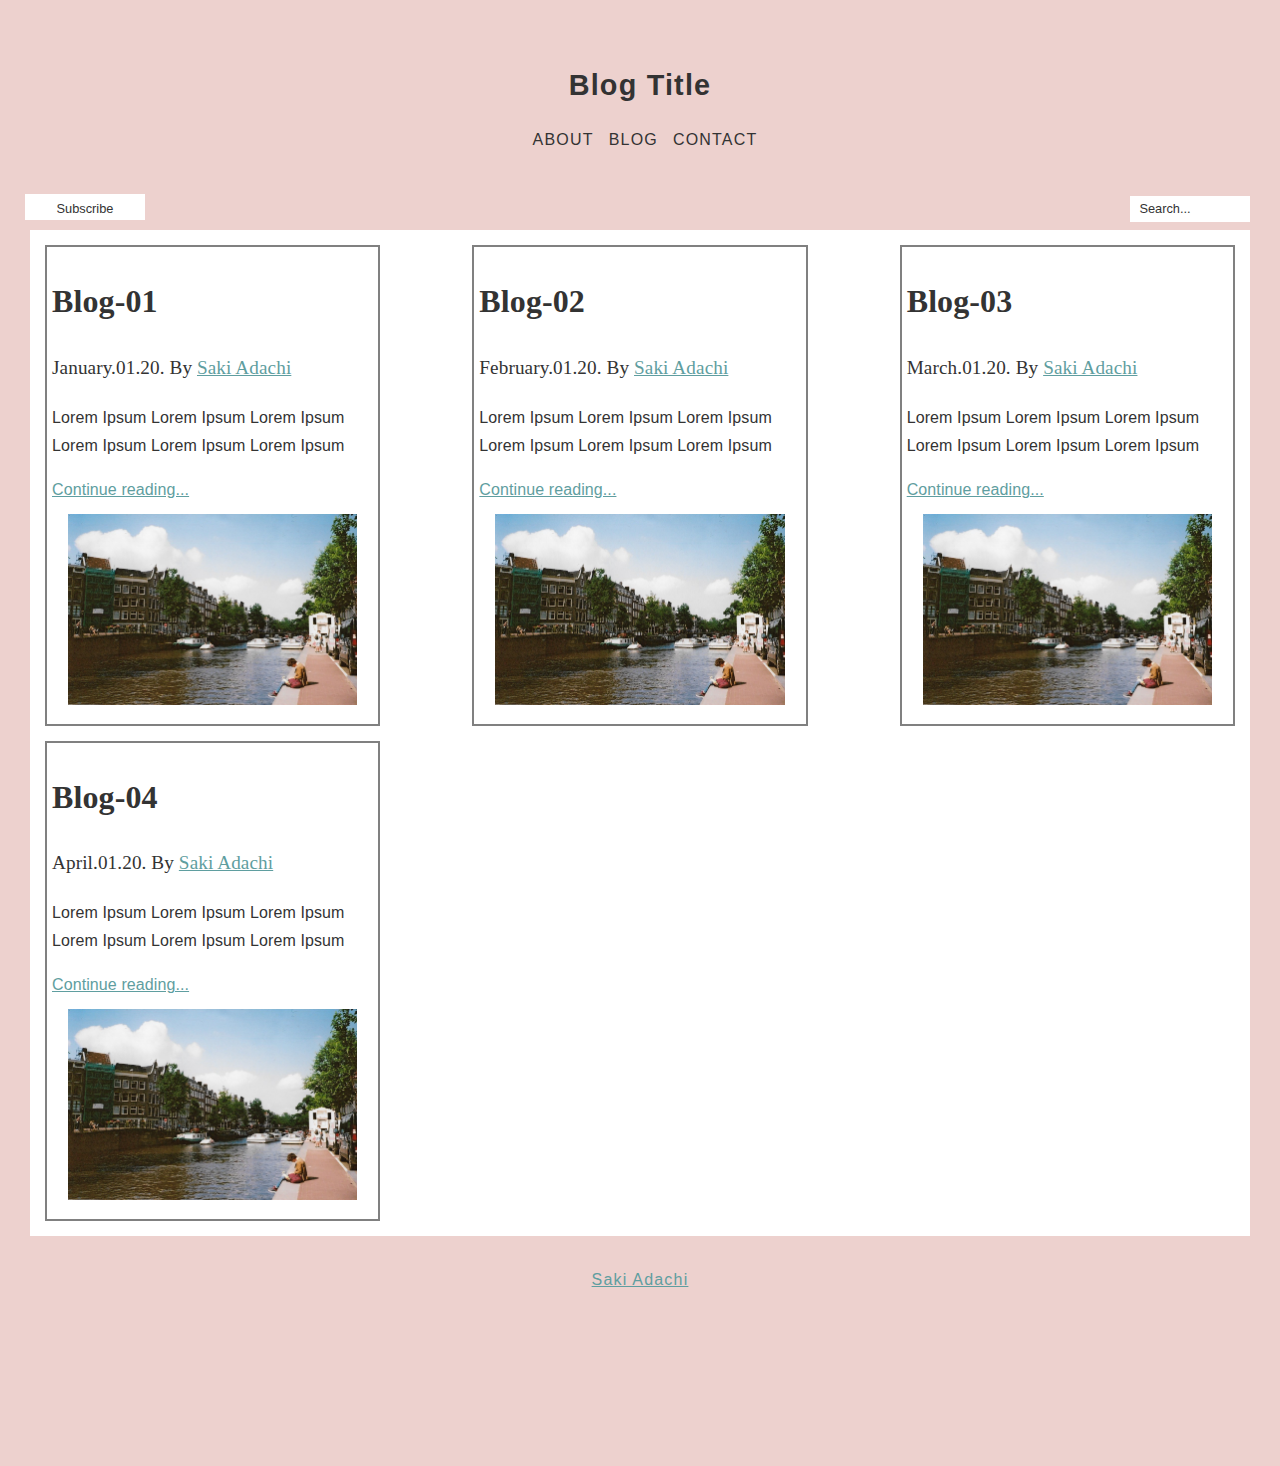
<file: index.html>
<!DOCTYPE html>
<html lang="en">

<head>
    <meta charset="utf-8" />
    <meta content="width=device-width,initial-scale=1.0,minimum-scale=1.0,maximum-scale=1.0," name="viewport" />
    <title>BLOG TITLE</title>
    <meta name="description" content="freelance designer Tokyo app design travel blog">
    <link rel="stylesheet" type="text/css" href="css/index-style.css">
</head>

<body>
    <div class="container">
        <div class="header">
            <div class="blog-title"><a id="title" href="index.html" rel="home">Blog Title</a>
            </div>
            <nav>
                <ul id="nav">
                    <li><a href="about/about.html">ABOUT</a></li>
                    <li><a href="index.html">BLOG</a></li>
                    <li><a href="contact/contact.html">CONTACT</a></li>
                </ul>
            </nav>
            <div class="buttons">
                <button id="subscribe" onclick="window.location.href = 'contact/contact.html';">Subscribe</button>
                <form>
                    <input type="search" placeholder="Search...">
                </form>
            </div>
        </div>

        <div class="main">
            <div class="box">
                <div class="card">
                    <h1>Blog-01</h1>
                    <h3>January.01.20. By <a href="about/about.html" alt="author-info">Saki Adachi</a></h3>
                    <p>Lorem Ipsum Lorem Ipsum Lorem Ipsum Lorem Ipsum Lorem Ipsum Lorem Ipsum
                    </p>
                    <a href="blog/blog-01.html">Continue reading...</a>
                </div>
                <div class="cap-image"><img class="capimg" src="images/img01.jpeg" alt="image-01">
                </div>
            </div>

            <div class="box">
                <div class="card">
                    <h1>Blog-02</h1>
                    <h3>February.01.20. By <a href="about/about.html" alt="author-info">Saki Adachi</a></h3>
                    <p>Lorem Ipsum Lorem Ipsum Lorem Ipsum Lorem Ipsum Lorem Ipsum Lorem Ipsum
                    </p>
                    <a href="blog-02.html">Continue reading...</a>
                </div>
                <div class="cap-image"><img class="capimg" src="images/img01.jpeg" alt="image-01">
                </div>
            </div>

            <div class="box">
                <div class="card">
                    <h1>Blog-03</h1>
                    <h3>March.01.20. By <a href="about/about.html" alt="author-info">Saki Adachi</a></h3>
                    <p>Lorem Ipsum Lorem Ipsum Lorem Ipsum Lorem Ipsum Lorem Ipsum Lorem Ipsum
                    </p>
                    <a href="blog/blog-03.html">Continue reading...</a>
                </div>
                <div class="cap-image"><img class="capimg" src="images/img01.jpeg" alt="image-01">
                </div>
            </div>

            <div class="box">
                <div class="card">
                    <h1>Blog-04</h1>
                    <h3>April.01.20. By <a href="about/about.html" alt="author-info">Saki Adachi</a></h3>
                    <p>Lorem Ipsum Lorem Ipsum Lorem Ipsum Lorem Ipsum Lorem Ipsum Lorem Ipsum
                    </p>
                    <a href="blog/blog-04.html">Continue reading...</a>
                </div>
                <div class="cap-image"><img class="capimg" src="images/img01.jpeg" alt="image-01">
                </div>
            </div>
        </div>

        <div class="footer">
            <a href="index.html" title="Saki Adachi" rel="home">Saki Adachi</a>
        </div>
    </div>
</body>

</html>
</file>
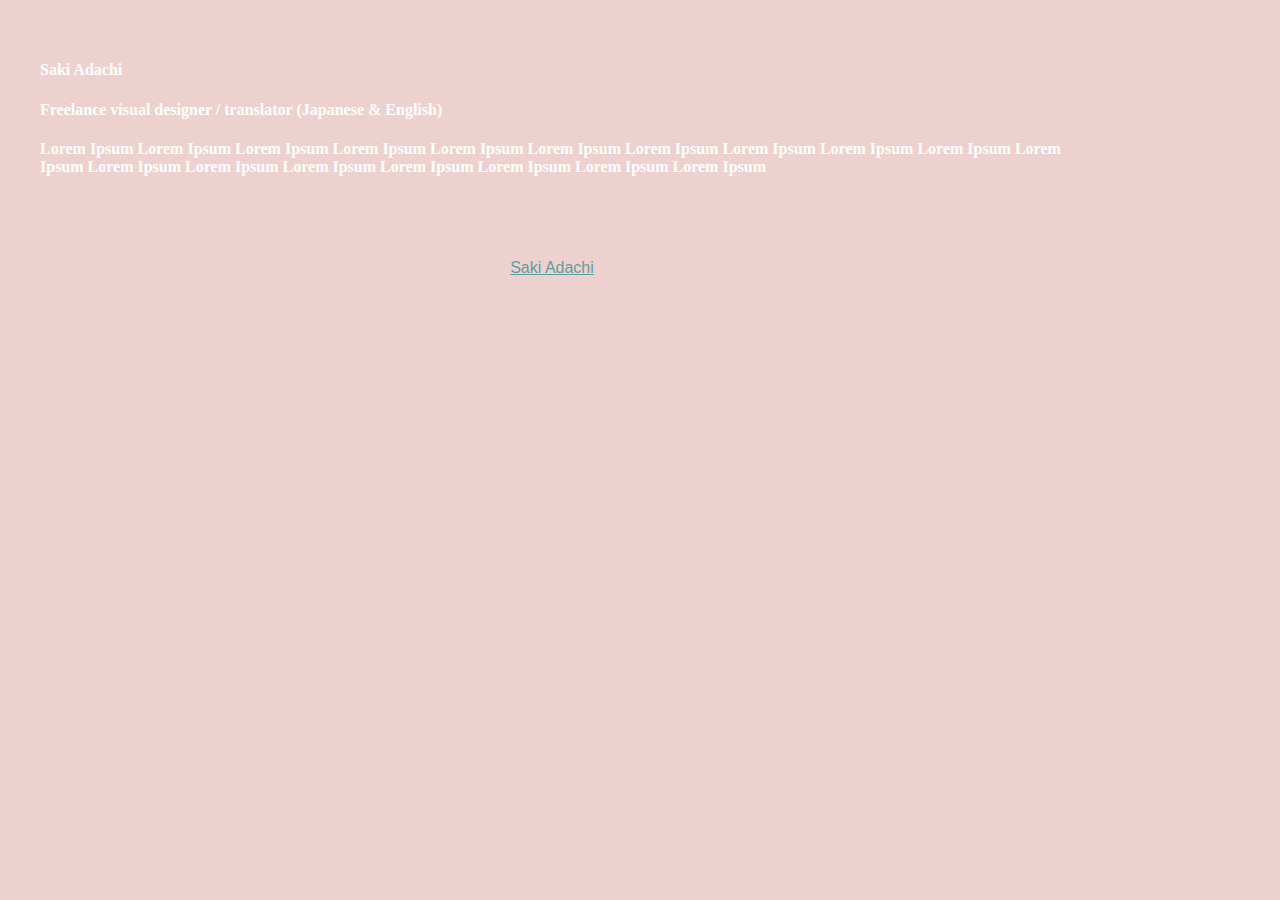
<file: about/about.html>
<!DOCTYPE html>
<html lang="en">

<head>
    <meta charset="utf-8" />
    <meta content="width=device-width,initial-scale=1.0,minimum-scale=1.0,maximum-scale=1.0,user-scalable=no,viewport-fit=cover" name="viewport" />
    <title>BLOG TITLE</title>
    <meta name="description" content="freelance designer Tokyo app design travel blog">
    <link rel="stylesheet" type="text/css" href="../css/contact.css">
</head>

<body>
    <div class="main">
        <h4>Saki Adachi</h4>
        <h4>Freelance visual designer / translator (Japanese & English)<h4>
        <p>
            Lorem Ipsum Lorem Ipsum Lorem Ipsum Lorem Ipsum Lorem Ipsum Lorem Ipsum
            Lorem Ipsum Lorem Ipsum Lorem Ipsum Lorem Ipsum Lorem Ipsum Lorem Ipsum
            Lorem Ipsum Lorem Ipsum Lorem Ipsum Lorem Ipsum Lorem Ipsum Lorem Ipsum
        </p>
    </div>
    <div class="footer">
      <a href="../index.html" title="Saki Adachi" rel="home">Saki Adachi</a>
    </div>

</body>

</html>
</file>
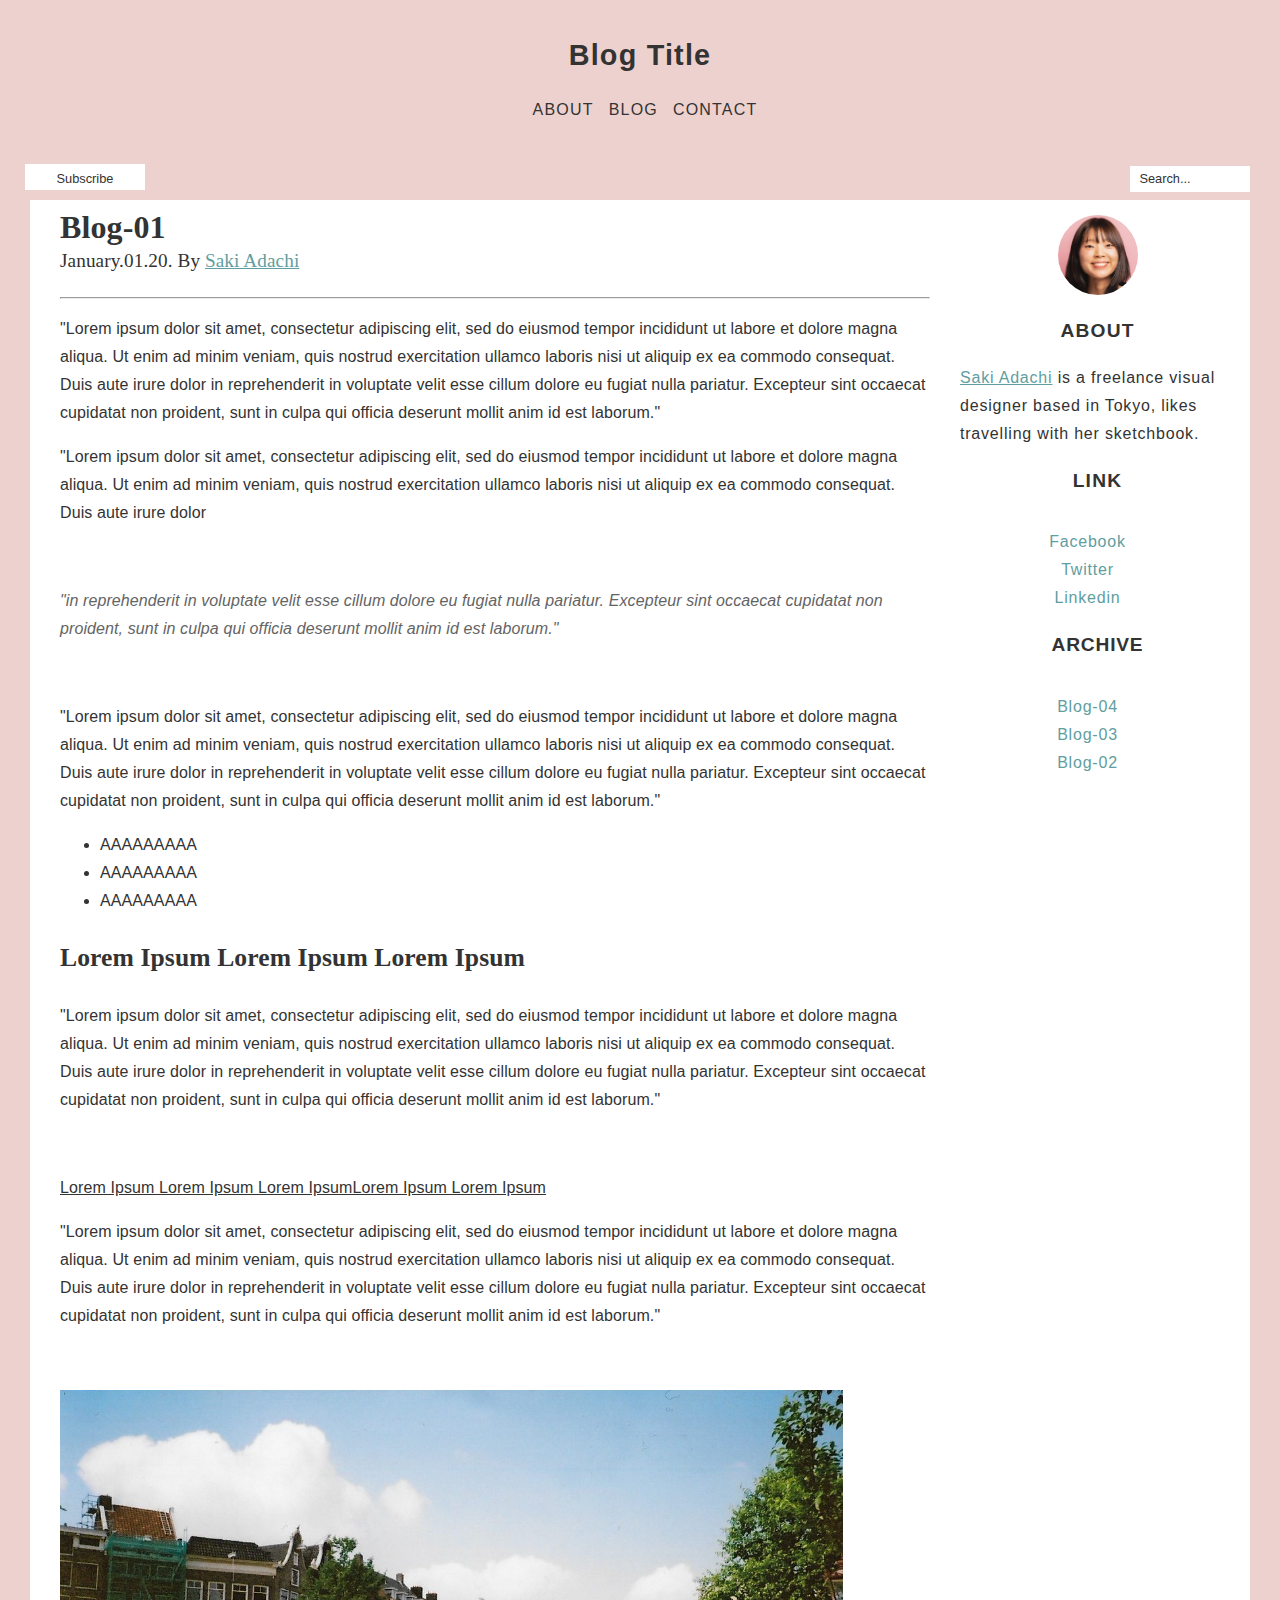
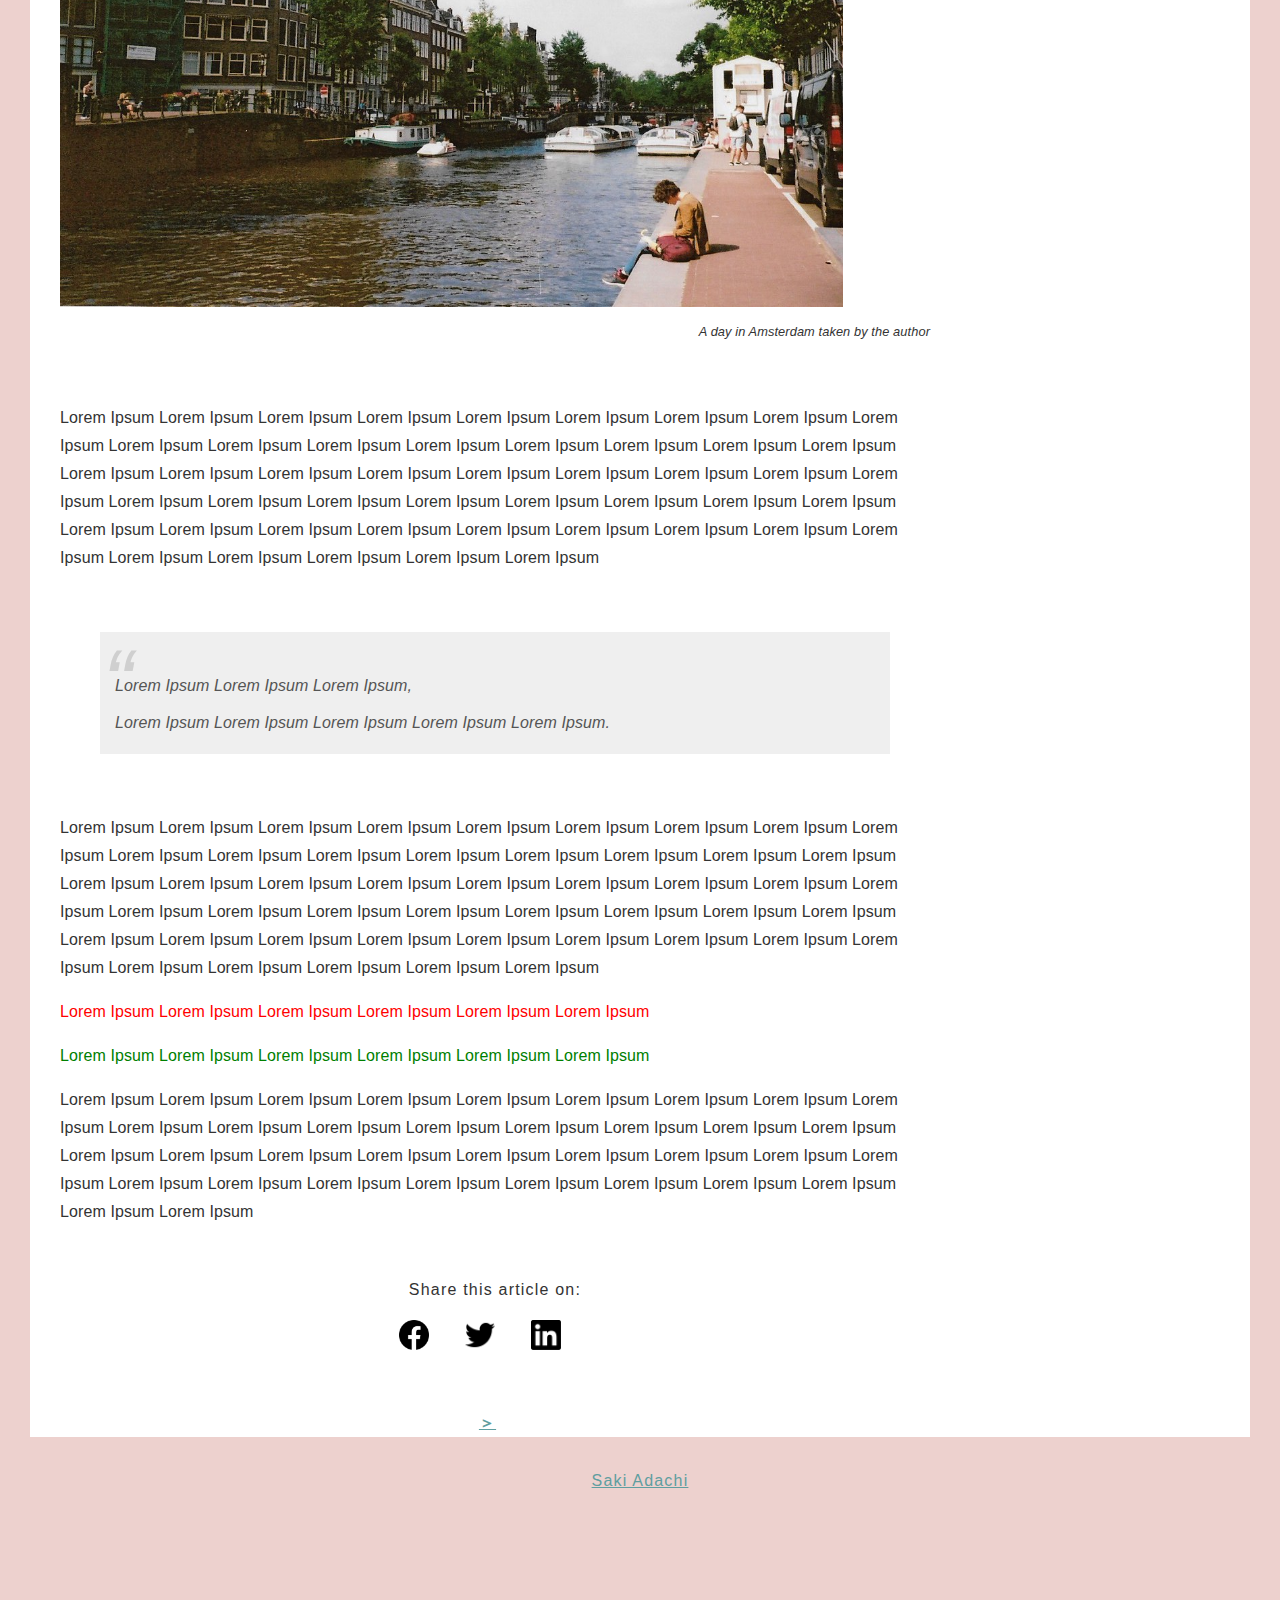
<file: blog/blog-01.html>
<!DOCTYPE html>
<html lang="en">

<head>
    <meta charset="utf-8" />
    <meta content="width=device-width,initial-scale=1.0,minimum-scale=1.0,maximum-scale=1.0," name="viewport" />
    <title>BLOG TITLE</title>
    <meta name="description" content="freelance designer Tokyo app design travel blog">
    <link rel="stylesheet" type="text/css" href="../css/content-style.css">
</head>

<body>
    <div class="container">
        <div class="header">
            <div class="blog-title"><a id="title" href="../index.html" rel="home" title="home">Blog Title</a>
            </div>
            <nav>
                <ul id="nav">
                    <li><a href="../about/about.html">ABOUT</a></li>
                    <li><a href="../index.html">BLOG</a></li>
                    <li><a href="../contact/contact.html">CONTACT</a></li>
                </ul>
            </nav>
            <div class="buttons">
                <button id="subscribe" onclick="window.location.href = '../contact/contact.html';">Subscribe</button>
                <form>
                    <input type="search" placeholder="Search...">
                </form>
            </div>
        </div>

        <div class="main">
            <article id="post-01">
                <div class="card">
                    <h1>Blog-01</h1>
                    <h3>January.01.20. By <a href="../about/about.html" alt="author-info">Saki Adachi</a></h3>
                </div>

                <div class="content">
                    <hr class="style1">
                    <p>"Lorem ipsum dolor sit amet, consectetur adipiscing elit, sed do eiusmod tempor incididunt ut labore et dolore magna aliqua. Ut enim ad minim veniam, quis nostrud exercitation ullamco laboris nisi ut aliquip ex ea commodo consequat. Duis aute irure dolor in reprehenderit in voluptate velit esse cillum dolore eu fugiat nulla pariatur. Excepteur sint occaecat cupidatat non proident, sunt in culpa qui officia deserunt mollit anim id est laborum."
                    </p>
                    <p>
                        "Lorem ipsum dolor sit amet, consectetur adipiscing elit,
                         sed do eiusmod tempor incididunt ut labore et dolore magna aliqua.
                          Ut enim ad minim veniam, quis nostrud exercitation ullamco 
                          laboris nisi ut aliquip ex ea commodo consequat. Duis aute irure dolor
                    </p>
                    <p>&nbsp;</p>
                    <p class="italic">"in reprehenderit in voluptate velit esse cillum dolore eu fugiat nulla pariatur.
                        Excepteur sint occaecat cupidatat non proident, sunt in culpa qui officia deserunt 
                        mollit anim id est laborum."</p>
                    <p>&nbsp;</p>
                    <p>
                        "Lorem ipsum dolor sit amet, consectetur adipiscing elit,
                         sed do eiusmod tempor incididunt ut labore et dolore magna 
                         aliqua. Ut enim ad minim veniam, quis nostrud exercitation 
                         ullamco laboris nisi ut aliquip ex ea commodo consequat. 
                         Duis aute irure dolor in reprehenderit in voluptate velit 
                         esse cillum dolore eu fugiat nulla pariatur. Excepteur sint 
                         occaecat cupidatat non proident, sunt in culpa qui officia deserunt
                          mollit anim id est laborum."
                    </p>
                    <ul class="list">
                        <li>AAAAAAAAA</li>
                        <li>AAAAAAAAA</li>
                        <li>AAAAAAAAA</li>
                    </ul>
                    <h2>Lorem Ipsum Lorem Ipsum Lorem Ipsum</h2>
                    <p>
                        "Lorem ipsum dolor sit amet, consectetur adipiscing elit,
                         sed do eiusmod tempor incididunt ut labore et dolore magna 
                         aliqua. Ut enim ad minim veniam, quis nostrud exercitation 
                         ullamco laboris nisi ut aliquip ex ea commodo consequat. 
                         Duis aute irure dolor in reprehenderit in voluptate velit 
                         esse cillum dolore eu fugiat nulla pariatur. Excepteur sint 
                         occaecat cupidatat non proident, sunt in culpa qui officia deserunt
                          mollit anim id est laborum."
                    </p>
                    <p>&nbsp;</p>
                    <p class="underlined">Lorem Ipsum Lorem Ipsum Lorem IpsumLorem Ipsum Lorem Ipsum
                    </p>
                    <p>
                        "Lorem ipsum dolor sit amet, consectetur adipiscing elit,
                         sed do eiusmod tempor incididunt ut labore et dolore magna 
                         aliqua. Ut enim ad minim veniam, quis nostrud exercitation 
                         ullamco laboris nisi ut aliquip ex ea commodo consequat. 
                         Duis aute irure dolor in reprehenderit in voluptate velit 
                         esse cillum dolore eu fugiat nulla pariatur. Excepteur sint 
                         occaecat cupidatat non proident, sunt in culpa qui officia deserunt
                          mollit anim id est laborum."
                    </p>
                    <p>&nbsp;&nbsp;</p>
                    <img class="image-01" src="../images/img01.jpeg" alt="image-01" title="image-01">
                    <figcaption>A day in Amsterdam taken by the author</figcaption>
                    <p>&nbsp;&nbsp;</p>
                    <p>
                        Lorem Ipsum Lorem Ipsum Lorem Ipsum Lorem Ipsum Lorem Ipsum Lorem Ipsum Lorem Ipsum Lorem Ipsum Lorem Ipsum Lorem Ipsum Lorem Ipsum Lorem Ipsum Lorem Ipsum Lorem Ipsum Lorem Ipsum Lorem Ipsum Lorem Ipsum Lorem Ipsum Lorem Ipsum Lorem Ipsum Lorem Ipsum Lorem Ipsum Lorem Ipsum Lorem Ipsum Lorem Ipsum Lorem Ipsum Lorem Ipsum Lorem Ipsum Lorem Ipsum Lorem Ipsum Lorem Ipsum Lorem Ipsum Lorem Ipsum Lorem Ipsum Lorem Ipsum Lorem Ipsum Lorem Ipsum Lorem Ipsum Lorem Ipsum Lorem Ipsum Lorem Ipsum Lorem Ipsum Lorem Ipsum Lorem Ipsum Lorem Ipsum Lorem Ipsum Lorem Ipsum Lorem Ipsum
                    </p>
                    <p>&nbsp;&nbsp;</p>
                    <blockquote>
                        <p>Lorem Ipsum Lorem Ipsum Lorem Ipsum,</p>
                        <p>Lorem Ipsum Lorem Ipsum Lorem Ipsum Lorem Ipsum Lorem Ipsum.</p>
                    </blockquote>
                    <p>&nbsp;&nbsp;</p>
                    <p>
                        Lorem Ipsum Lorem Ipsum Lorem Ipsum Lorem Ipsum Lorem Ipsum Lorem Ipsum Lorem Ipsum Lorem Ipsum Lorem Ipsum Lorem Ipsum Lorem Ipsum Lorem Ipsum Lorem Ipsum Lorem Ipsum Lorem Ipsum Lorem Ipsum Lorem Ipsum Lorem Ipsum Lorem Ipsum Lorem Ipsum Lorem Ipsum Lorem Ipsum Lorem Ipsum Lorem Ipsum Lorem Ipsum Lorem Ipsum Lorem Ipsum Lorem Ipsum Lorem Ipsum Lorem Ipsum Lorem Ipsum Lorem Ipsum Lorem Ipsum Lorem Ipsum Lorem Ipsum Lorem Ipsum Lorem Ipsum Lorem Ipsum Lorem Ipsum Lorem Ipsum Lorem Ipsum Lorem Ipsum Lorem Ipsum Lorem Ipsum Lorem Ipsum Lorem Ipsum Lorem Ipsum Lorem Ipsum
                    </p>

                    <p class="red">Lorem Ipsum Lorem Ipsum Lorem Ipsum Lorem Ipsum Lorem Ipsum Lorem Ipsum</p>
                    <p class="green">Lorem Ipsum Lorem Ipsum Lorem Ipsum Lorem Ipsum Lorem Ipsum Lorem Ipsum</p>
                    <p>Lorem Ipsum Lorem Ipsum Lorem Ipsum Lorem Ipsum Lorem Ipsum Lorem Ipsum Lorem Ipsum Lorem Ipsum Lorem Ipsum Lorem Ipsum Lorem Ipsum Lorem Ipsum Lorem Ipsum Lorem Ipsum Lorem Ipsum Lorem Ipsum Lorem Ipsum Lorem Ipsum Lorem Ipsum Lorem Ipsum Lorem Ipsum Lorem Ipsum Lorem Ipsum Lorem Ipsum Lorem Ipsum Lorem Ipsum Lorem Ipsum Lorem Ipsum Lorem Ipsum Lorem Ipsum Lorem Ipsum Lorem Ipsum Lorem Ipsum Lorem Ipsum Lorem Ipsum Lorem Ipsum
                    </p>
                </div>
            </article>

            <div class="sns">
                <p>Share this article on:</p>
                <a href="http://www.facebook.jp" title="share this on Facebook">
                    <img src="../images/facebook.png" class="icon" alt="facebook"></a>
                <a href="http://www.twitter.jp" title="share this on Twitter">
                    <img src="../images/twitter.png" class="icon" alt="twitter"></a>
                <a href="http://www.linkedin.jp" title="share this on linkedin">
                    <img src="../images/linkedin.png" class="icon" alt="linledin"></a>
            </div>

            <div class="choose-post">
                <a href="blog-02.html" title="next post" alt="next post" class="button1">＞</a>
            </div>

        </div>

        <div class="sidebar">
            <a href="../about/about.html"><img src="../images/avater.jpg" class="avater" title="about author" alt="Saki Adachi"></a>
            <span class="title-font">ABOUT</span>
            <div class="author-info">
                <p><a href="../about/about.html">Saki Adachi</a> is a freelance visual designer based in Tokyo, likes travelling with her sketchbook.</p>
            </div>
            <span class="title-font">LINK</span>
            <div class="author-sns">
                <ul class="sidebar">
                    <li><a href="http://www.facebook.jp" title="Saki Adachi on Facebook">Facebook</a></li>
                    <li><a href="http://www.twitter.jp" title="Saki Adachi on Twitter">Twitter</a></li>
                    <li><a href="http://www.linkedin.jp" title="Saki Adachi on Linkedin">Linkedin</a></li>
                </ul>
            </div>
            <div class="archive">
                <span class="title-font">ARCHIVE</span>
                <ul class="sidebar">
                    <li><a href="blog-04.html" title="blog-04">Blog-04</a></li>
                    <li><a href="blog-03.html" title="blog-03">Blog-03</a></li>
                    <li><a href="blog-02.html" title="blog-02">Blog-02</a></li>
                </ul>
            </div>
        </div>

        <div class="footer">
            <a href="../index.html" title="home" rel="home">Saki Adachi</a>
        </div>
    </div>
</body>

</html>
</file>
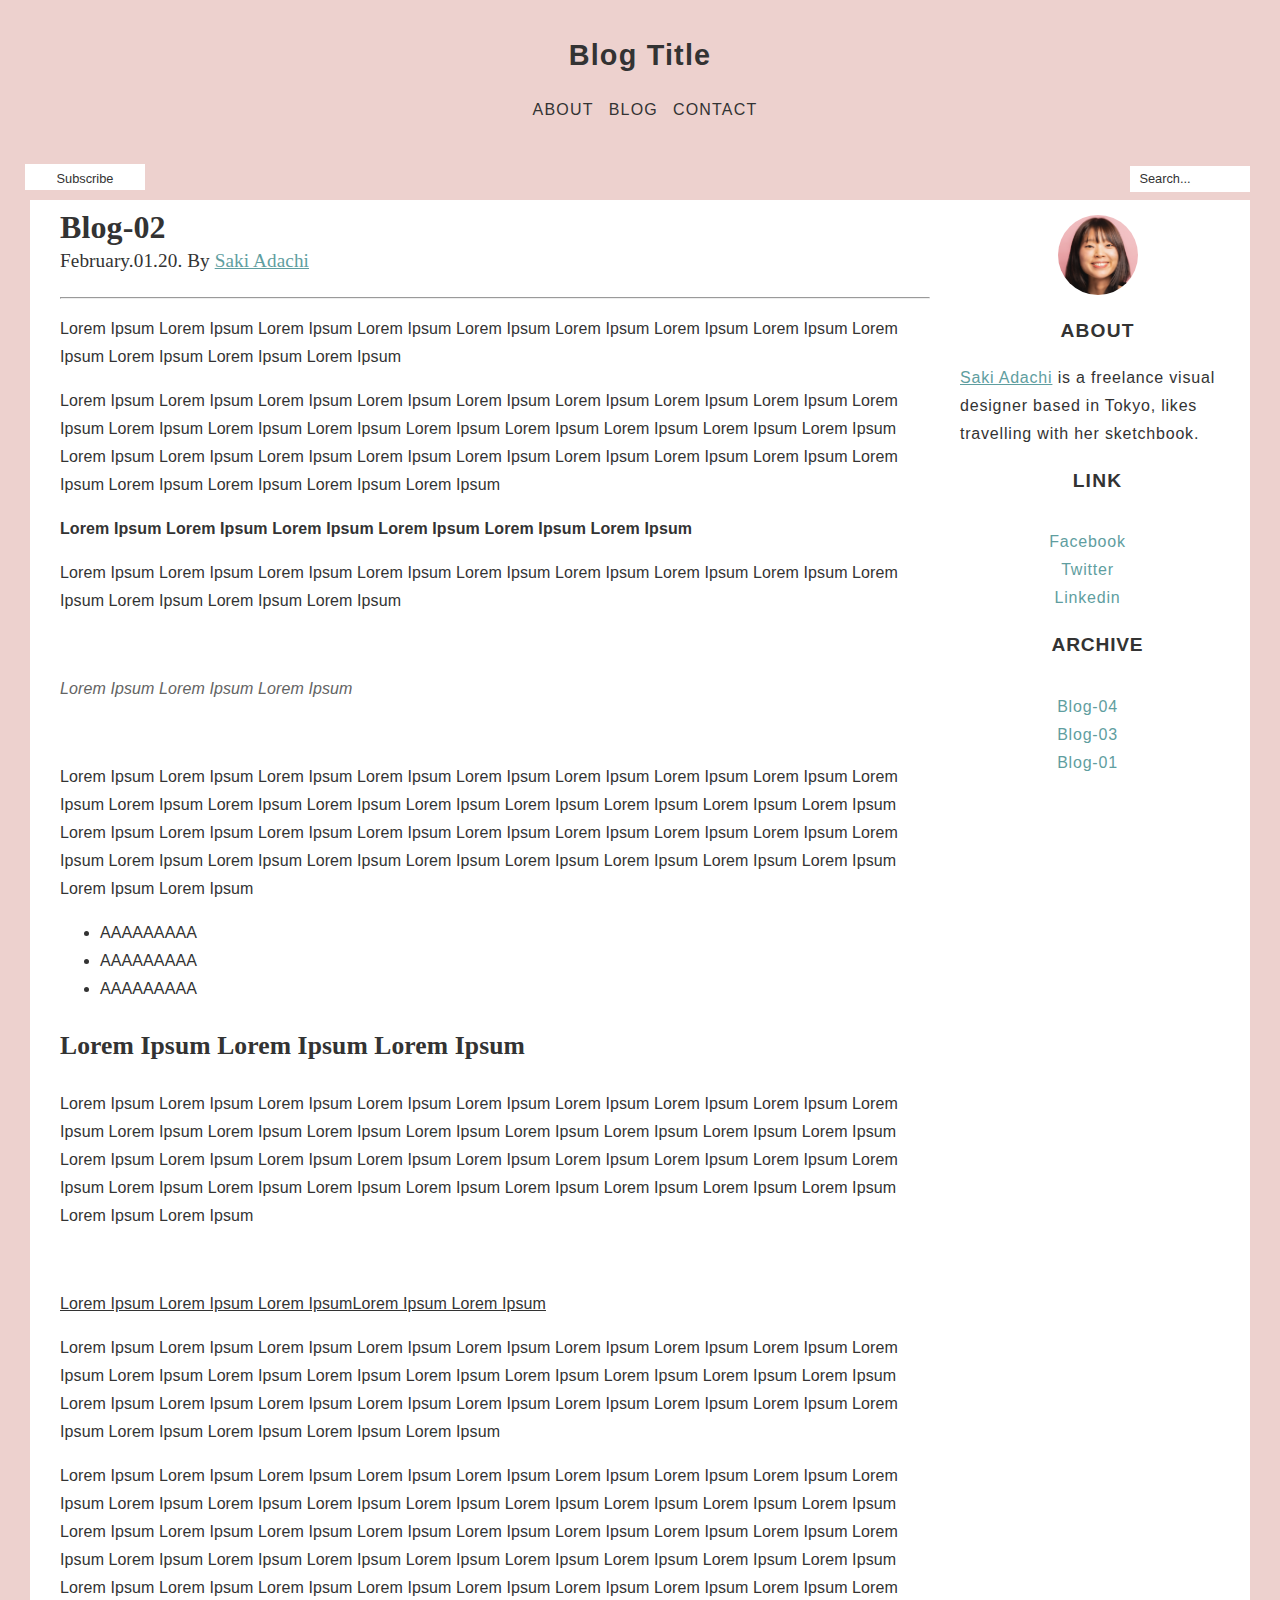
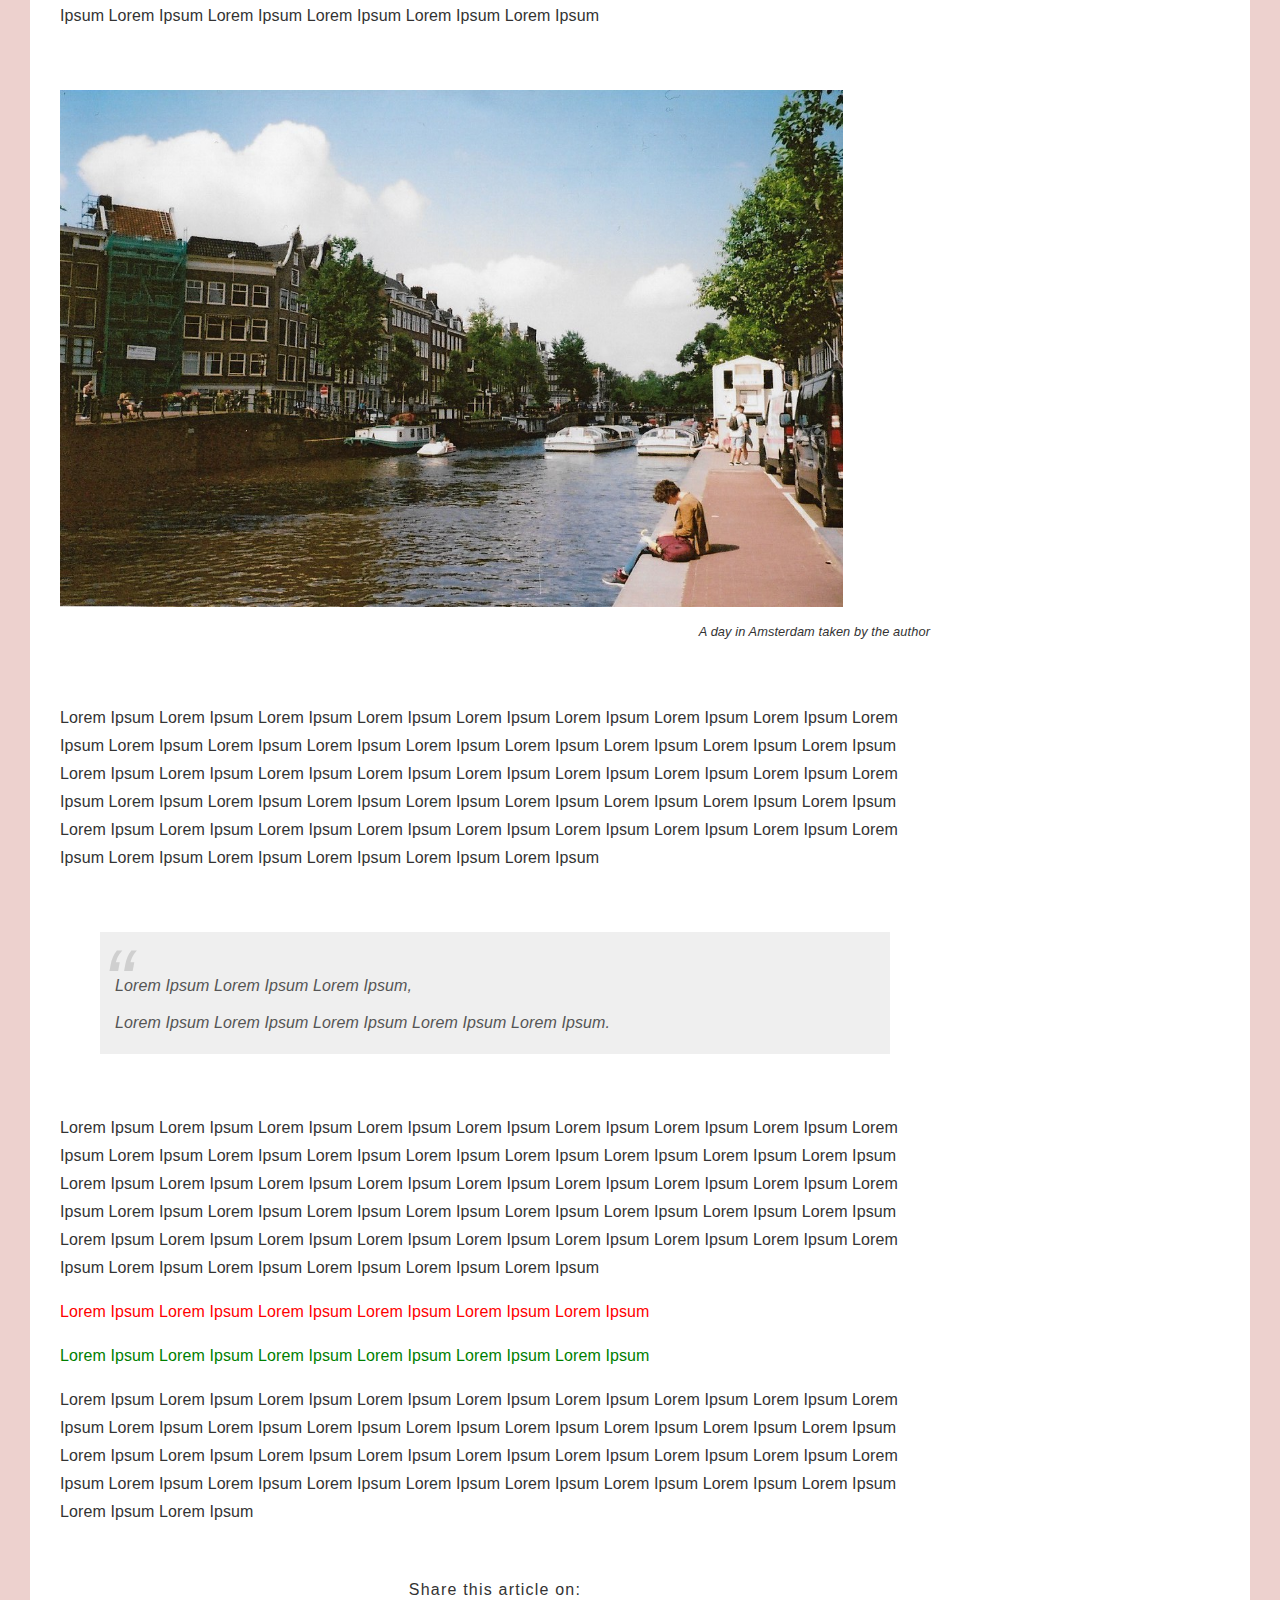
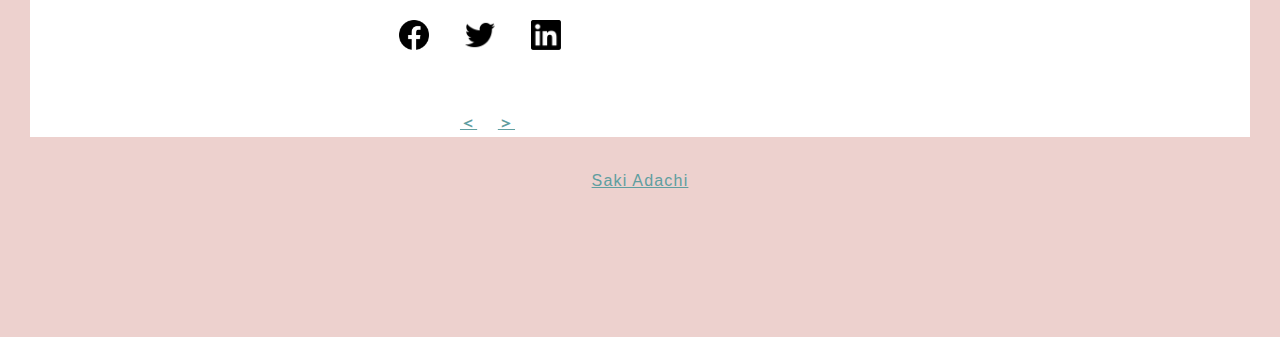
<file: blog/blog-02.html>
<!DOCTYPE html>
<html lang="en">

<head>
    <meta charset="utf-8" />
    <meta content="width=device-width,initial-scale=1.0,minimum-scale=1.0,maximum-scale=1.0," name="viewport" />
    <title>BLOG TITLE</title>
    <meta name="description" content="freelance designer Tokyo app design travel blog">
    <link rel="stylesheet" type="text/css" href="../css/content-style.css">
</head>

<body>
    <div class="container">
        <div class="header">
            <div class="blog-title"><a id="title" href="../index.html" rel="home" title="home">Blog Title</a>
            </div>
            <nav>
                <ul id="nav">
                    <li><a href="../about/about.html">ABOUT</a></li>
                    <li><a href="../index.html">BLOG</a></li>
                    <li><a href="../contact/contact.html">CONTACT</a></li>
                </ul>
            </nav>
            <div class="buttons">
                <button id="subscribe" onclick="window.location.href = '../contact/contact.html';">Subscribe</button>
                <form>
                    <input type="search" placeholder="Search...">
                </form>
            </div>
        </div>

        <div class="main">
            <article id="post-02">
                <div class="card">
                    <h1>Blog-02</h1>
                    <h3>February.01.20. By <a href="../about/about.html" alt="author-info">Saki Adachi</a></h3>
                </div>

                <div class="content">
                    <hr class="style1">
                    <p>Lorem Ipsum Lorem Ipsum Lorem Ipsum Lorem Ipsum Lorem Ipsum Lorem Ipsum Lorem Ipsum Lorem Ipsum Lorem Ipsum Lorem Ipsum Lorem Ipsum Lorem Ipsum
                    </p>
                    <p>
                        Lorem Ipsum Lorem Ipsum Lorem Ipsum Lorem Ipsum Lorem Ipsum Lorem Ipsum Lorem Ipsum Lorem Ipsum Lorem Ipsum Lorem Ipsum Lorem Ipsum Lorem Ipsum Lorem Ipsum Lorem Ipsum Lorem Ipsum Lorem Ipsum Lorem Ipsum Lorem Ipsum Lorem Ipsum Lorem Ipsum Lorem Ipsum Lorem Ipsum Lorem Ipsum Lorem Ipsum Lorem Ipsum Lorem Ipsum Lorem Ipsum Lorem Ipsum Lorem Ipsum Lorem Ipsum</p>
                    <p class="bold">Lorem Ipsum Lorem Ipsum Lorem Ipsum Lorem Ipsum Lorem Ipsum Lorem Ipsum
                    </p>
                    <p>
                        Lorem Ipsum Lorem Ipsum Lorem Ipsum Lorem Ipsum Lorem Ipsum Lorem Ipsum Lorem Ipsum Lorem Ipsum Lorem Ipsum Lorem Ipsum Lorem Ipsum Lorem Ipsum
                    </p>
                    <p>&nbsp;</p>
                    <p class="italic">Lorem Ipsum Lorem Ipsum Lorem Ipsum</p>
                    <p>&nbsp;</p>
                    <p>
                        Lorem Ipsum Lorem Ipsum Lorem Ipsum Lorem Ipsum Lorem Ipsum Lorem Ipsum Lorem Ipsum Lorem Ipsum Lorem Ipsum Lorem Ipsum Lorem Ipsum Lorem Ipsum Lorem Ipsum Lorem Ipsum Lorem Ipsum Lorem Ipsum Lorem Ipsum Lorem Ipsum Lorem Ipsum Lorem Ipsum Lorem Ipsum Lorem Ipsum Lorem Ipsum Lorem Ipsum Lorem Ipsum Lorem Ipsum Lorem Ipsum Lorem Ipsum Lorem Ipsum Lorem Ipsum Lorem Ipsum Lorem Ipsum Lorem Ipsum Lorem Ipsum Lorem Ipsum Lorem Ipsum
                    </p>
                    <ul class="list">
                        <li>AAAAAAAAA</li>
                        <li>AAAAAAAAA</li>
                        <li>AAAAAAAAA</li>
                    </ul>
                    <h2>Lorem Ipsum Lorem Ipsum Lorem Ipsum</h2>
                    <p>
                        Lorem Ipsum Lorem Ipsum Lorem Ipsum Lorem Ipsum Lorem Ipsum Lorem Ipsum Lorem Ipsum Lorem Ipsum Lorem Ipsum Lorem Ipsum Lorem Ipsum Lorem Ipsum Lorem Ipsum Lorem Ipsum Lorem Ipsum Lorem Ipsum Lorem Ipsum Lorem Ipsum Lorem Ipsum Lorem Ipsum Lorem Ipsum Lorem Ipsum Lorem Ipsum Lorem Ipsum Lorem Ipsum Lorem Ipsum Lorem Ipsum Lorem Ipsum Lorem Ipsum Lorem Ipsum Lorem Ipsum Lorem Ipsum Lorem Ipsum Lorem Ipsum Lorem Ipsum Lorem Ipsum
                    </p>
                    <p>&nbsp;</p>
                    <p class="underlined">Lorem Ipsum Lorem Ipsum Lorem IpsumLorem Ipsum Lorem Ipsum
                    </p>
                    <p>
                        Lorem Ipsum Lorem Ipsum Lorem Ipsum Lorem Ipsum Lorem Ipsum Lorem Ipsum Lorem Ipsum Lorem Ipsum Lorem Ipsum Lorem Ipsum Lorem Ipsum Lorem Ipsum Lorem Ipsum Lorem Ipsum Lorem Ipsum Lorem Ipsum Lorem Ipsum Lorem Ipsum Lorem Ipsum Lorem Ipsum Lorem Ipsum Lorem Ipsum Lorem Ipsum Lorem Ipsum Lorem Ipsum Lorem Ipsum Lorem Ipsum Lorem Ipsum Lorem Ipsum Lorem Ipsum
                    </p>

                    <p>
                        Lorem Ipsum Lorem Ipsum Lorem Ipsum Lorem Ipsum Lorem Ipsum Lorem Ipsum Lorem Ipsum Lorem Ipsum Lorem Ipsum Lorem Ipsum Lorem Ipsum Lorem Ipsum Lorem Ipsum Lorem Ipsum Lorem Ipsum Lorem Ipsum Lorem Ipsum Lorem Ipsum Lorem Ipsum Lorem Ipsum Lorem Ipsum Lorem Ipsum Lorem Ipsum Lorem Ipsum Lorem Ipsum Lorem Ipsum Lorem Ipsum Lorem Ipsum Lorem Ipsum Lorem Ipsum Lorem Ipsum Lorem Ipsum Lorem Ipsum Lorem Ipsum Lorem Ipsum Lorem Ipsum Lorem Ipsum Lorem Ipsum Lorem Ipsum Lorem Ipsum Lorem Ipsum Lorem Ipsum Lorem Ipsum Lorem Ipsum Lorem Ipsum Lorem Ipsum Lorem Ipsum Lorem Ipsum
                    </p>
                    <p>&nbsp;&nbsp;</p>
                    <img class="image-01" src="../images/img01.jpeg" alt="image-01" title="image-01">
                    <figcaption>A day in Amsterdam taken by the author</figcaption>
                    <p>&nbsp;&nbsp;</p>
                    <p>
                        Lorem Ipsum Lorem Ipsum Lorem Ipsum Lorem Ipsum Lorem Ipsum Lorem Ipsum Lorem Ipsum Lorem Ipsum Lorem Ipsum Lorem Ipsum Lorem Ipsum Lorem Ipsum Lorem Ipsum Lorem Ipsum Lorem Ipsum Lorem Ipsum Lorem Ipsum Lorem Ipsum Lorem Ipsum Lorem Ipsum Lorem Ipsum Lorem Ipsum Lorem Ipsum Lorem Ipsum Lorem Ipsum Lorem Ipsum Lorem Ipsum Lorem Ipsum Lorem Ipsum Lorem Ipsum Lorem Ipsum Lorem Ipsum Lorem Ipsum Lorem Ipsum Lorem Ipsum Lorem Ipsum Lorem Ipsum Lorem Ipsum Lorem Ipsum Lorem Ipsum Lorem Ipsum Lorem Ipsum Lorem Ipsum Lorem Ipsum Lorem Ipsum Lorem Ipsum Lorem Ipsum Lorem Ipsum
                    </p>
                    <p>&nbsp;&nbsp;</p>
                    <blockquote>
                        <p>Lorem Ipsum Lorem Ipsum Lorem Ipsum,</p>
                        <p>Lorem Ipsum Lorem Ipsum Lorem Ipsum Lorem Ipsum Lorem Ipsum.</p>
                    </blockquote>
                    <p>&nbsp;&nbsp;</p>
                    <p>
                        Lorem Ipsum Lorem Ipsum Lorem Ipsum Lorem Ipsum Lorem Ipsum Lorem Ipsum Lorem Ipsum Lorem Ipsum Lorem Ipsum Lorem Ipsum Lorem Ipsum Lorem Ipsum Lorem Ipsum Lorem Ipsum Lorem Ipsum Lorem Ipsum Lorem Ipsum Lorem Ipsum Lorem Ipsum Lorem Ipsum Lorem Ipsum Lorem Ipsum Lorem Ipsum Lorem Ipsum Lorem Ipsum Lorem Ipsum Lorem Ipsum Lorem Ipsum Lorem Ipsum Lorem Ipsum Lorem Ipsum Lorem Ipsum Lorem Ipsum Lorem Ipsum Lorem Ipsum Lorem Ipsum Lorem Ipsum Lorem Ipsum Lorem Ipsum Lorem Ipsum Lorem Ipsum Lorem Ipsum Lorem Ipsum Lorem Ipsum Lorem Ipsum Lorem Ipsum Lorem Ipsum Lorem Ipsum
                    </p>

                    <p class="red">Lorem Ipsum Lorem Ipsum Lorem Ipsum Lorem Ipsum Lorem Ipsum Lorem Ipsum</p>
                    <p class="green">Lorem Ipsum Lorem Ipsum Lorem Ipsum Lorem Ipsum Lorem Ipsum Lorem Ipsum</p>
                    <p>Lorem Ipsum Lorem Ipsum Lorem Ipsum Lorem Ipsum Lorem Ipsum Lorem Ipsum Lorem Ipsum Lorem Ipsum Lorem Ipsum Lorem Ipsum Lorem Ipsum Lorem Ipsum Lorem Ipsum Lorem Ipsum Lorem Ipsum Lorem Ipsum Lorem Ipsum Lorem Ipsum Lorem Ipsum Lorem Ipsum Lorem Ipsum Lorem Ipsum Lorem Ipsum Lorem Ipsum Lorem Ipsum Lorem Ipsum Lorem Ipsum Lorem Ipsum Lorem Ipsum Lorem Ipsum Lorem Ipsum Lorem Ipsum Lorem Ipsum Lorem Ipsum Lorem Ipsum Lorem Ipsum
                    </p>
                </div>
            </article>

            <div class="sns">
                <p>Share this article on:</p>
                <a href="http://www.facebook.jp" title="share this on Facebook">
                    <img src="../images/facebook.png" class="icon" alt="facebook"></a>
                <a href="http://www.twitter.jp" title="share this on Twitter">
                    <img src="../images/twitter.png" class="icon" alt="twitter"></a>
                <a href="http://www.linkedin.jp" title="share this on linkedin">
                    <img src="../images/linkedin.png" class="icon" alt="linledin"></a>
            </div>

            <div class="choose-post">
                <a href="blog-01.html" title="previous post" alt="previous post" class="button1">＜</a>
                <a href="blog-03.html" title="next post" alt="next post" class="button1">＞</a>
            </div>

        </div>

        <div class="sidebar">
            <a href="../about/about.html"><img src="../images/avater.jpg" class="avater" title="about author" alt="Saki Adachi"></a>
            <span class="title-font">ABOUT</span>
            <div class="author-info">
                <p><a href="../about/about.html">Saki Adachi</a> is a freelance visual designer based in Tokyo, likes travelling with her sketchbook.</p>
            </div>
            <span class="title-font">LINK</span>
            <div class="author-sns">
                <ul class="sidebar">
                    <li><a href="http://www.facebook.jp" title="Saki Adachi on Facebook">Facebook</a></li>
                    <li><a href="http://www.twitter.jp" title="Saki Adachi on Twitter">Twitter</a></li>
                    <li><a href="http://www.linkedin.jp" title="Saki Adachi on Linkedin">Linkedin</a></li>
                </ul>
            </div>
            <div class="archive">
                <span class="title-font">ARCHIVE</span>
                <ul class="sidebar">
                    <li><a href="blog-04.html" title="blog-04">Blog-04</a></li>
                    <li><a href="blog-03.html" title="blog-03">Blog-03</a></li>
                    <li><a href="blog-01.html" title="blog-01">Blog-01</a></li>
                </ul>
            </div>
        </div>

        <div class="footer">
            <a href="../index.html" title="home" rel="home">Saki Adachi</a>
        </div>
    </div>
</body>

</html>
</file>
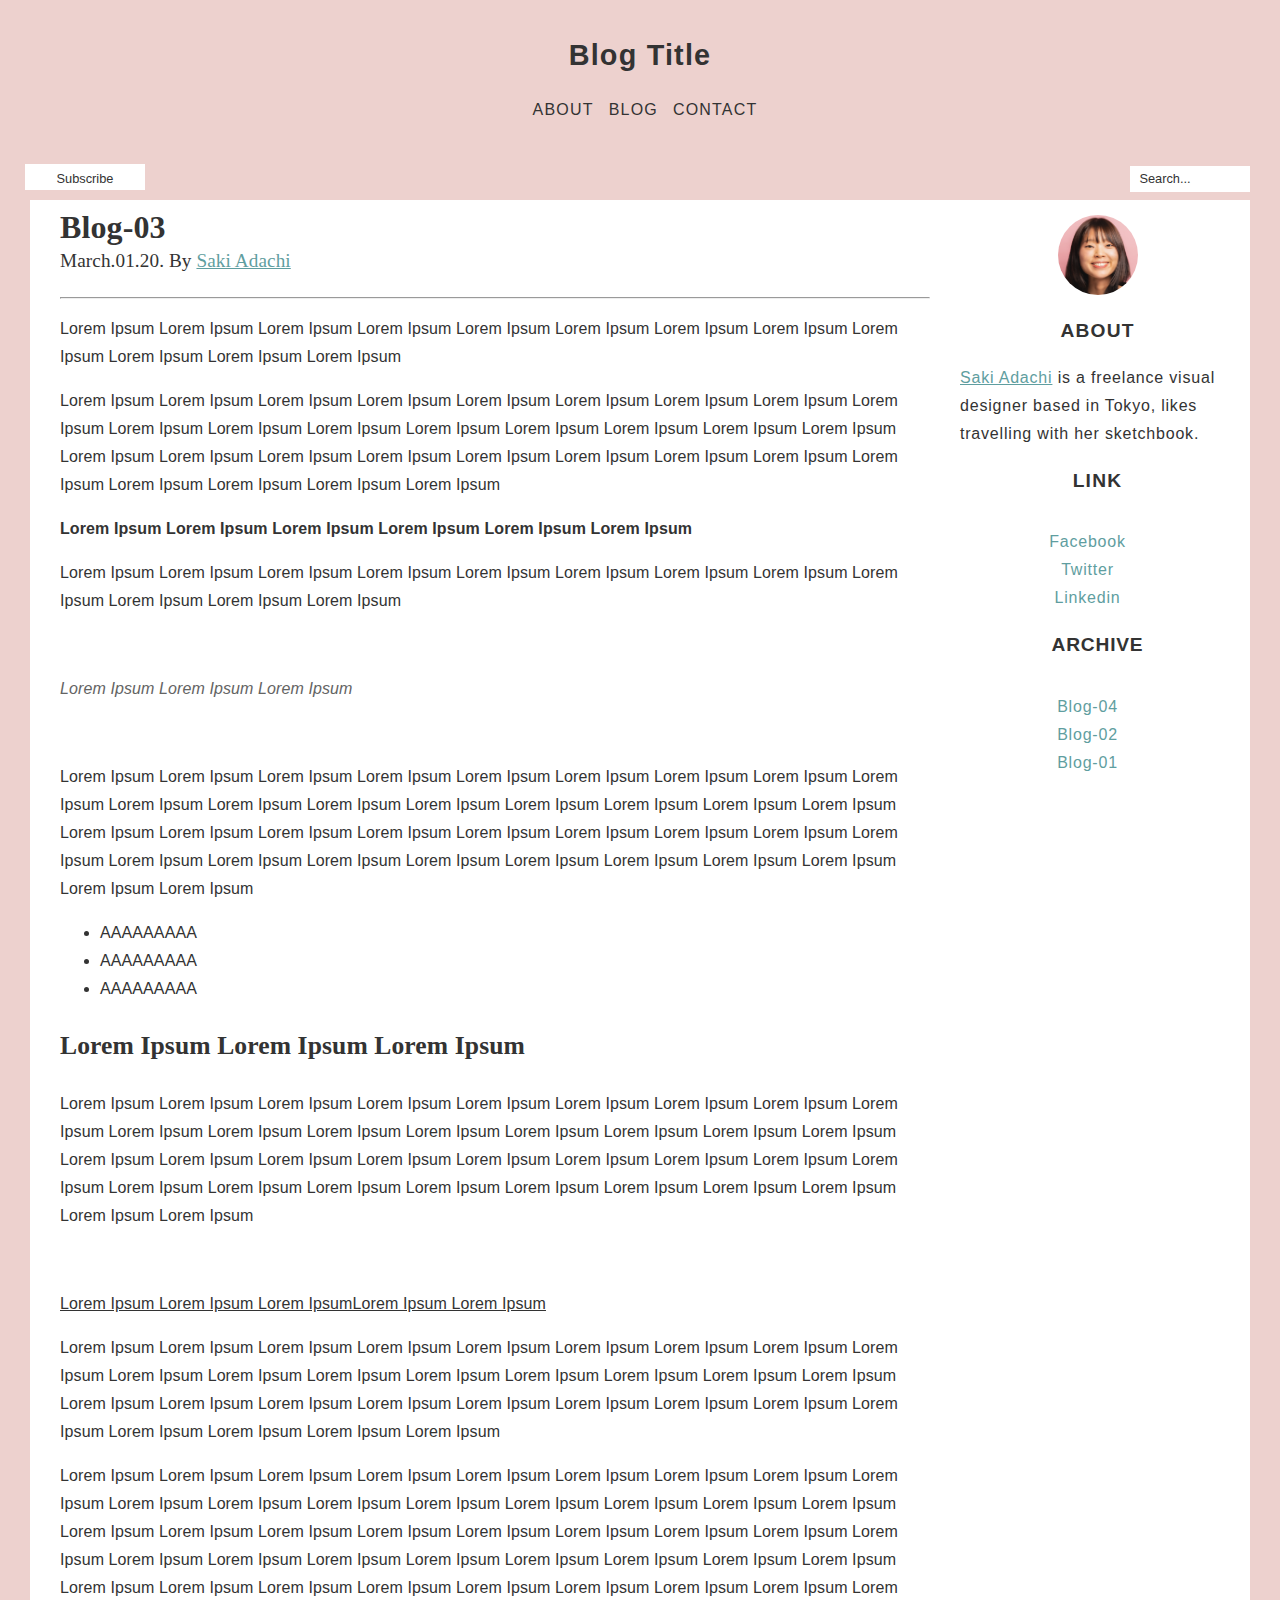
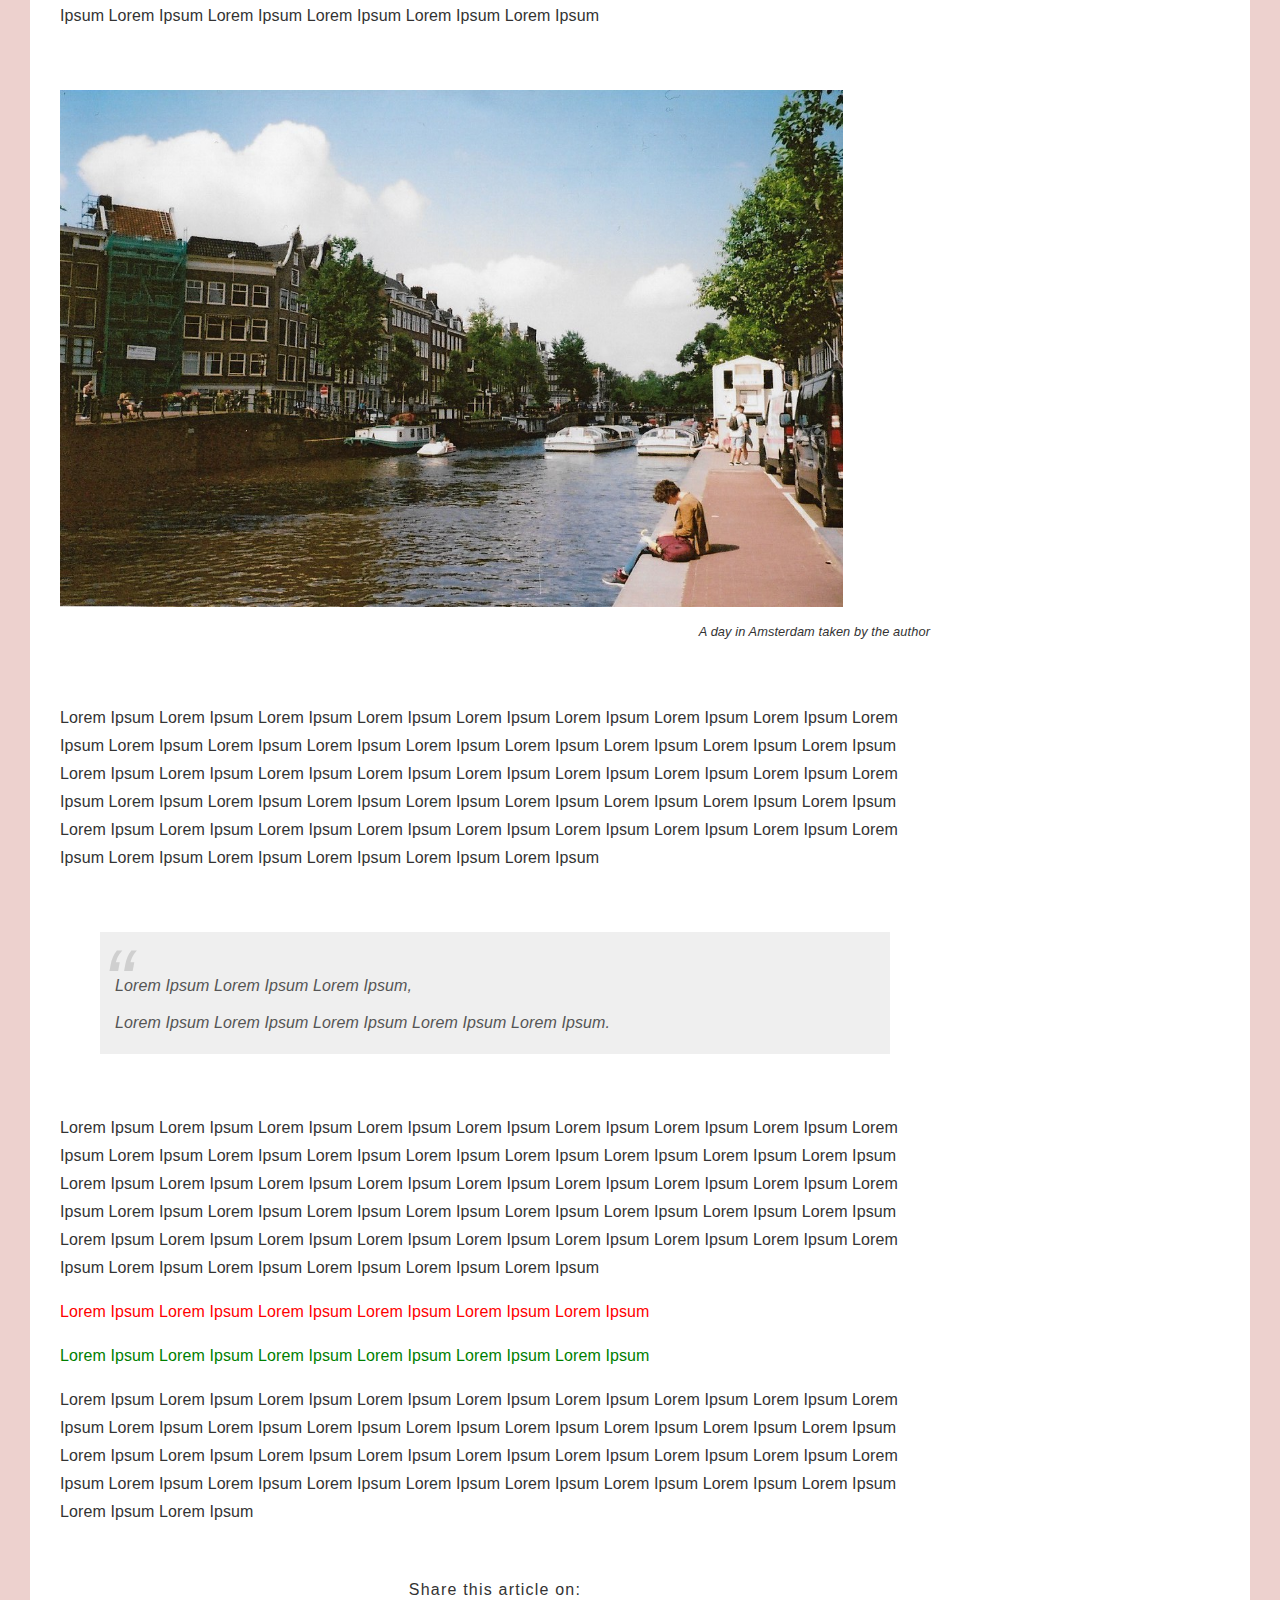
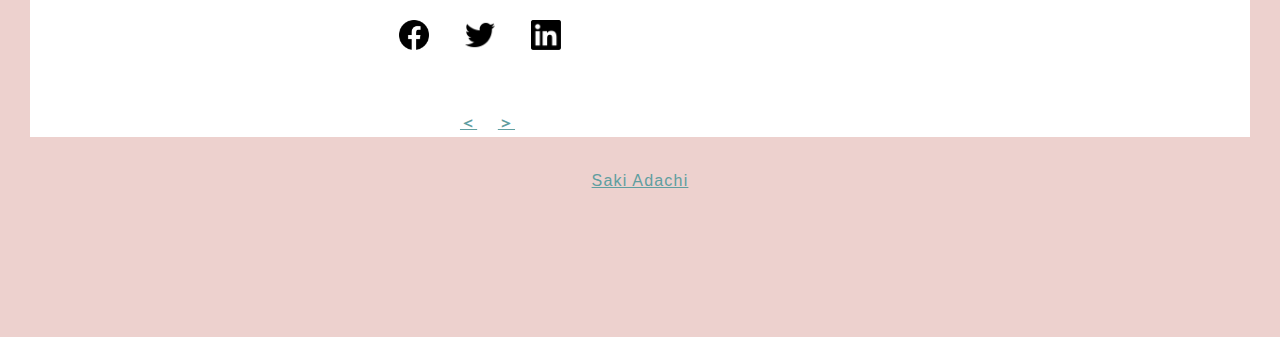
<file: blog/blog-03.html>
<!DOCTYPE html>
<html lang="en">

<head>
    <meta charset="utf-8" />
    <meta content="width=device-width,initial-scale=1.0,minimum-scale=1.0,maximum-scale=1.0," name="viewport" />
    <title>BLOG TITLE</title>
    <meta name="description" content="freelance designer Tokyo app design travel blog">
    <link rel="stylesheet" type="text/css" href="../css/content-style.css">
</head>

<body>
    <div class="container">
        <div class="header">
            <div class="blog-title"><a id="title" href="../index.html" rel="home" title="home">Blog Title</a>
            </div>
            <nav>
                <ul id="nav">
                    <li><a href="../about/about.html">ABOUT</a></li>
                    <li><a href="../index.html">BLOG</a></li>
                    <li><a href="../contact/contact.html">CONTACT</a></li>
                </ul>
            </nav>
            <div class="buttons">
                <button id="subscribe" onclick="window.location.href = '../contact/contact.html';">Subscribe</button>
                <form>
                    <input type="search" placeholder="Search...">
                </form>
            </div>
        </div>

        <div class="main">
            <article id="post-03">
                <div class="card">
                    <h1>Blog-03</h1>
                    <h3>March.01.20. By <a href="../about/about.html" alt="author-info">Saki Adachi</a></h3>
                </div>

                <div class="content">
                    <hr class="style1">
                    <p>Lorem Ipsum Lorem Ipsum Lorem Ipsum Lorem Ipsum Lorem Ipsum Lorem Ipsum Lorem Ipsum Lorem Ipsum Lorem Ipsum Lorem Ipsum Lorem Ipsum Lorem Ipsum
                    </p>
                    <p>
                        Lorem Ipsum Lorem Ipsum Lorem Ipsum Lorem Ipsum Lorem Ipsum Lorem Ipsum Lorem Ipsum Lorem Ipsum Lorem Ipsum Lorem Ipsum Lorem Ipsum Lorem Ipsum Lorem Ipsum Lorem Ipsum Lorem Ipsum Lorem Ipsum Lorem Ipsum Lorem Ipsum Lorem Ipsum Lorem Ipsum Lorem Ipsum Lorem Ipsum Lorem Ipsum Lorem Ipsum Lorem Ipsum Lorem Ipsum Lorem Ipsum Lorem Ipsum Lorem Ipsum Lorem Ipsum</p>
                    <p class="bold">Lorem Ipsum Lorem Ipsum Lorem Ipsum Lorem Ipsum Lorem Ipsum Lorem Ipsum
                    </p>
                    <p>
                        Lorem Ipsum Lorem Ipsum Lorem Ipsum Lorem Ipsum Lorem Ipsum Lorem Ipsum Lorem Ipsum Lorem Ipsum Lorem Ipsum Lorem Ipsum Lorem Ipsum Lorem Ipsum
                    </p>
                    <p>&nbsp;</p>
                    <p class="italic">Lorem Ipsum Lorem Ipsum Lorem Ipsum</p>
                    <p>&nbsp;</p>
                    <p>
                        Lorem Ipsum Lorem Ipsum Lorem Ipsum Lorem Ipsum Lorem Ipsum Lorem Ipsum Lorem Ipsum Lorem Ipsum Lorem Ipsum Lorem Ipsum Lorem Ipsum Lorem Ipsum Lorem Ipsum Lorem Ipsum Lorem Ipsum Lorem Ipsum Lorem Ipsum Lorem Ipsum Lorem Ipsum Lorem Ipsum Lorem Ipsum Lorem Ipsum Lorem Ipsum Lorem Ipsum Lorem Ipsum Lorem Ipsum Lorem Ipsum Lorem Ipsum Lorem Ipsum Lorem Ipsum Lorem Ipsum Lorem Ipsum Lorem Ipsum Lorem Ipsum Lorem Ipsum Lorem Ipsum
                    </p>
                    <ul class="list">
                        <li>AAAAAAAAA</li>
                        <li>AAAAAAAAA</li>
                        <li>AAAAAAAAA</li>
                    </ul>
                    <h2>Lorem Ipsum Lorem Ipsum Lorem Ipsum</h2>
                    <p>
                        Lorem Ipsum Lorem Ipsum Lorem Ipsum Lorem Ipsum Lorem Ipsum Lorem Ipsum Lorem Ipsum Lorem Ipsum Lorem Ipsum Lorem Ipsum Lorem Ipsum Lorem Ipsum Lorem Ipsum Lorem Ipsum Lorem Ipsum Lorem Ipsum Lorem Ipsum Lorem Ipsum Lorem Ipsum Lorem Ipsum Lorem Ipsum Lorem Ipsum Lorem Ipsum Lorem Ipsum Lorem Ipsum Lorem Ipsum Lorem Ipsum Lorem Ipsum Lorem Ipsum Lorem Ipsum Lorem Ipsum Lorem Ipsum Lorem Ipsum Lorem Ipsum Lorem Ipsum Lorem Ipsum
                    </p>
                    <p>&nbsp;</p>
                    <p class="underlined">Lorem Ipsum Lorem Ipsum Lorem IpsumLorem Ipsum Lorem Ipsum
                    </p>
                    <p>
                        Lorem Ipsum Lorem Ipsum Lorem Ipsum Lorem Ipsum Lorem Ipsum Lorem Ipsum Lorem Ipsum Lorem Ipsum Lorem Ipsum Lorem Ipsum Lorem Ipsum Lorem Ipsum Lorem Ipsum Lorem Ipsum Lorem Ipsum Lorem Ipsum Lorem Ipsum Lorem Ipsum Lorem Ipsum Lorem Ipsum Lorem Ipsum Lorem Ipsum Lorem Ipsum Lorem Ipsum Lorem Ipsum Lorem Ipsum Lorem Ipsum Lorem Ipsum Lorem Ipsum Lorem Ipsum
                    </p>

                    <p>
                        Lorem Ipsum Lorem Ipsum Lorem Ipsum Lorem Ipsum Lorem Ipsum Lorem Ipsum Lorem Ipsum Lorem Ipsum Lorem Ipsum Lorem Ipsum Lorem Ipsum Lorem Ipsum Lorem Ipsum Lorem Ipsum Lorem Ipsum Lorem Ipsum Lorem Ipsum Lorem Ipsum Lorem Ipsum Lorem Ipsum Lorem Ipsum Lorem Ipsum Lorem Ipsum Lorem Ipsum Lorem Ipsum Lorem Ipsum Lorem Ipsum Lorem Ipsum Lorem Ipsum Lorem Ipsum Lorem Ipsum Lorem Ipsum Lorem Ipsum Lorem Ipsum Lorem Ipsum Lorem Ipsum Lorem Ipsum Lorem Ipsum Lorem Ipsum Lorem Ipsum Lorem Ipsum Lorem Ipsum Lorem Ipsum Lorem Ipsum Lorem Ipsum Lorem Ipsum Lorem Ipsum Lorem Ipsum
                    </p>
                    <p>&nbsp;&nbsp;</p>
                    <img class="image-01" src="../images/img01.jpeg" alt="image-01" title="image-01">
                    <figcaption>A day in Amsterdam taken by the author</figcaption>
                    <p>&nbsp;&nbsp;</p>
                    <p>
                        Lorem Ipsum Lorem Ipsum Lorem Ipsum Lorem Ipsum Lorem Ipsum Lorem Ipsum Lorem Ipsum Lorem Ipsum Lorem Ipsum Lorem Ipsum Lorem Ipsum Lorem Ipsum Lorem Ipsum Lorem Ipsum Lorem Ipsum Lorem Ipsum Lorem Ipsum Lorem Ipsum Lorem Ipsum Lorem Ipsum Lorem Ipsum Lorem Ipsum Lorem Ipsum Lorem Ipsum Lorem Ipsum Lorem Ipsum Lorem Ipsum Lorem Ipsum Lorem Ipsum Lorem Ipsum Lorem Ipsum Lorem Ipsum Lorem Ipsum Lorem Ipsum Lorem Ipsum Lorem Ipsum Lorem Ipsum Lorem Ipsum Lorem Ipsum Lorem Ipsum Lorem Ipsum Lorem Ipsum Lorem Ipsum Lorem Ipsum Lorem Ipsum Lorem Ipsum Lorem Ipsum Lorem Ipsum
                    </p>
                    <p>&nbsp;&nbsp;</p>
                    <blockquote>
                        <p>Lorem Ipsum Lorem Ipsum Lorem Ipsum,</p>
                        <p>Lorem Ipsum Lorem Ipsum Lorem Ipsum Lorem Ipsum Lorem Ipsum.</p>
                    </blockquote>
                    <p>&nbsp;&nbsp;</p>
                    <p>
                        Lorem Ipsum Lorem Ipsum Lorem Ipsum Lorem Ipsum Lorem Ipsum Lorem Ipsum Lorem Ipsum Lorem Ipsum Lorem Ipsum Lorem Ipsum Lorem Ipsum Lorem Ipsum Lorem Ipsum Lorem Ipsum Lorem Ipsum Lorem Ipsum Lorem Ipsum Lorem Ipsum Lorem Ipsum Lorem Ipsum Lorem Ipsum Lorem Ipsum Lorem Ipsum Lorem Ipsum Lorem Ipsum Lorem Ipsum Lorem Ipsum Lorem Ipsum Lorem Ipsum Lorem Ipsum Lorem Ipsum Lorem Ipsum Lorem Ipsum Lorem Ipsum Lorem Ipsum Lorem Ipsum Lorem Ipsum Lorem Ipsum Lorem Ipsum Lorem Ipsum Lorem Ipsum Lorem Ipsum Lorem Ipsum Lorem Ipsum Lorem Ipsum Lorem Ipsum Lorem Ipsum Lorem Ipsum
                    </p>

                    <p class="red">Lorem Ipsum Lorem Ipsum Lorem Ipsum Lorem Ipsum Lorem Ipsum Lorem Ipsum</p>
                    <p class="green">Lorem Ipsum Lorem Ipsum Lorem Ipsum Lorem Ipsum Lorem Ipsum Lorem Ipsum</p>
                    <p>Lorem Ipsum Lorem Ipsum Lorem Ipsum Lorem Ipsum Lorem Ipsum Lorem Ipsum Lorem Ipsum Lorem Ipsum Lorem Ipsum Lorem Ipsum Lorem Ipsum Lorem Ipsum Lorem Ipsum Lorem Ipsum Lorem Ipsum Lorem Ipsum Lorem Ipsum Lorem Ipsum Lorem Ipsum Lorem Ipsum Lorem Ipsum Lorem Ipsum Lorem Ipsum Lorem Ipsum Lorem Ipsum Lorem Ipsum Lorem Ipsum Lorem Ipsum Lorem Ipsum Lorem Ipsum Lorem Ipsum Lorem Ipsum Lorem Ipsum Lorem Ipsum Lorem Ipsum Lorem Ipsum
                    </p>
                </div>
            </article>

            <div class="sns">
                <p>Share this article on:</p>
                <a href="http://www.facebook.jp" title="share this on Facebook">
                    <img src="../images/facebook.png" class="icon" alt="facebook"></a>
                <a href="http://www.twitter.jp" title="share this on Twitter">
                    <img src="../images/twitter.png" class="icon" alt="twitter"></a>
                <a href="http://www.linkedin.jp" title="share this on linkedin">
                    <img src="../images/linkedin.png" class="icon" alt="linledin"></a>
            </div>

            <div class="choose-post">
                <a href="blog-02.html" title="previous post" alt="previous post" class="button1">＜</a>
                <a href="blog-04.html" title="next post" alt="next post" class="button1">＞</a>
            </div>

        </div>

        <div class="sidebar">
            <a href="../about/about.html"><img src="../images/avater.jpg" class="avater" title="about author" alt="Saki Adachi"></a>
            <span class="title-font">ABOUT</span>
            <div class="author-info">
                <p><a href="../about/about.html">Saki Adachi</a> is a freelance visual designer based in Tokyo, likes travelling with her sketchbook.</p>
            </div>
            <span class="title-font">LINK</span>
            <div class="author-sns">
                <ul class="sidebar">
                    <li><a href="http://www.facebook.jp" title="Saki Adachi on Facebook">Facebook</a></li>
                    <li><a href="http://www.twitter.jp" title="Saki Adachi on Twitter">Twitter</a></li>
                    <li><a href="http://www.linkedin.jp" title="Saki Adachi on Linkedin">Linkedin</a></li>
                </ul>
            </div>
            <div class="archive">
                <span class="title-font">ARCHIVE</span>
                <ul class="sidebar">
                    <li><a href="blog-04.html" title="blog-04">Blog-04</a></li>
                    <li><a href="blog-02.html" title="blog-02">Blog-02</a></li>
                    <li><a href="blog-01.html" title="blog-01">Blog-01</a></li>
                </ul>
            </div>
        </div>

        <div class="footer">
            <a href="../index.html" title="home" rel="home">Saki Adachi</a>
        </div>
    </div>
</body>

</html>
</file>
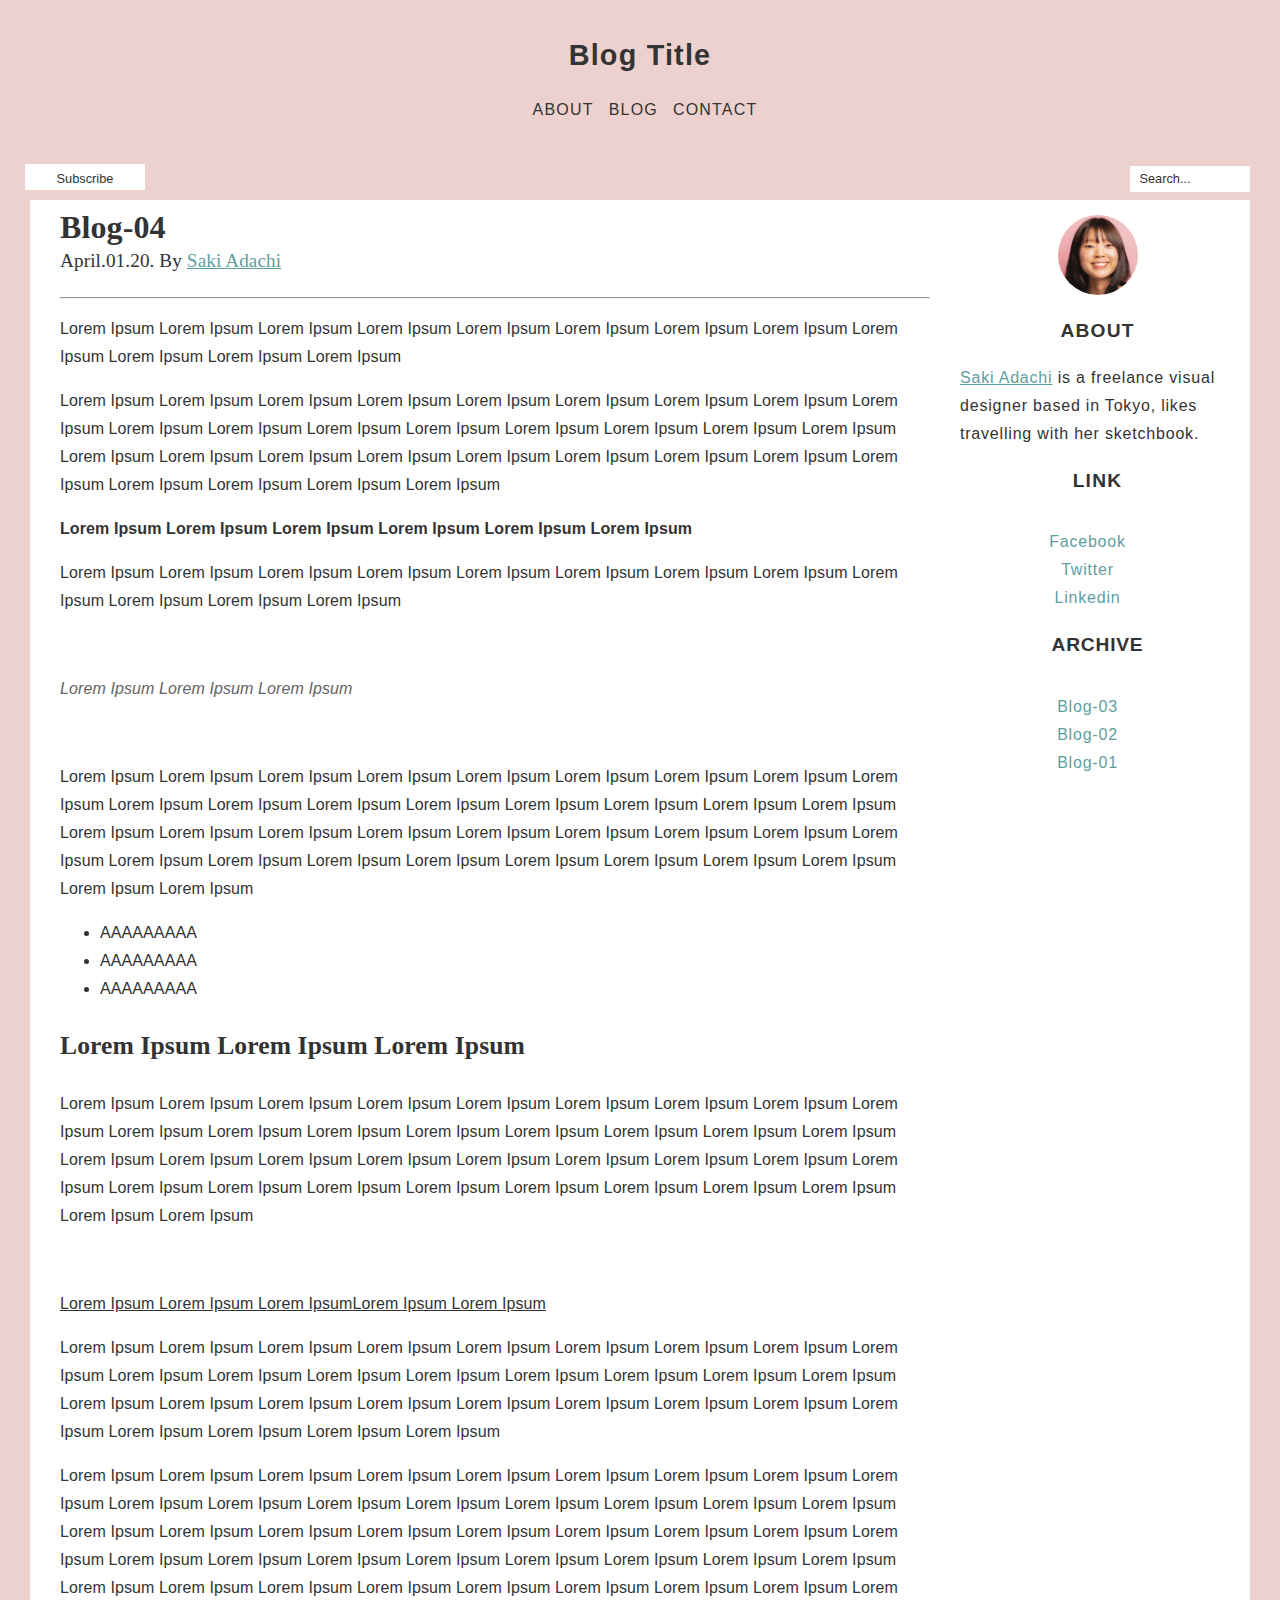
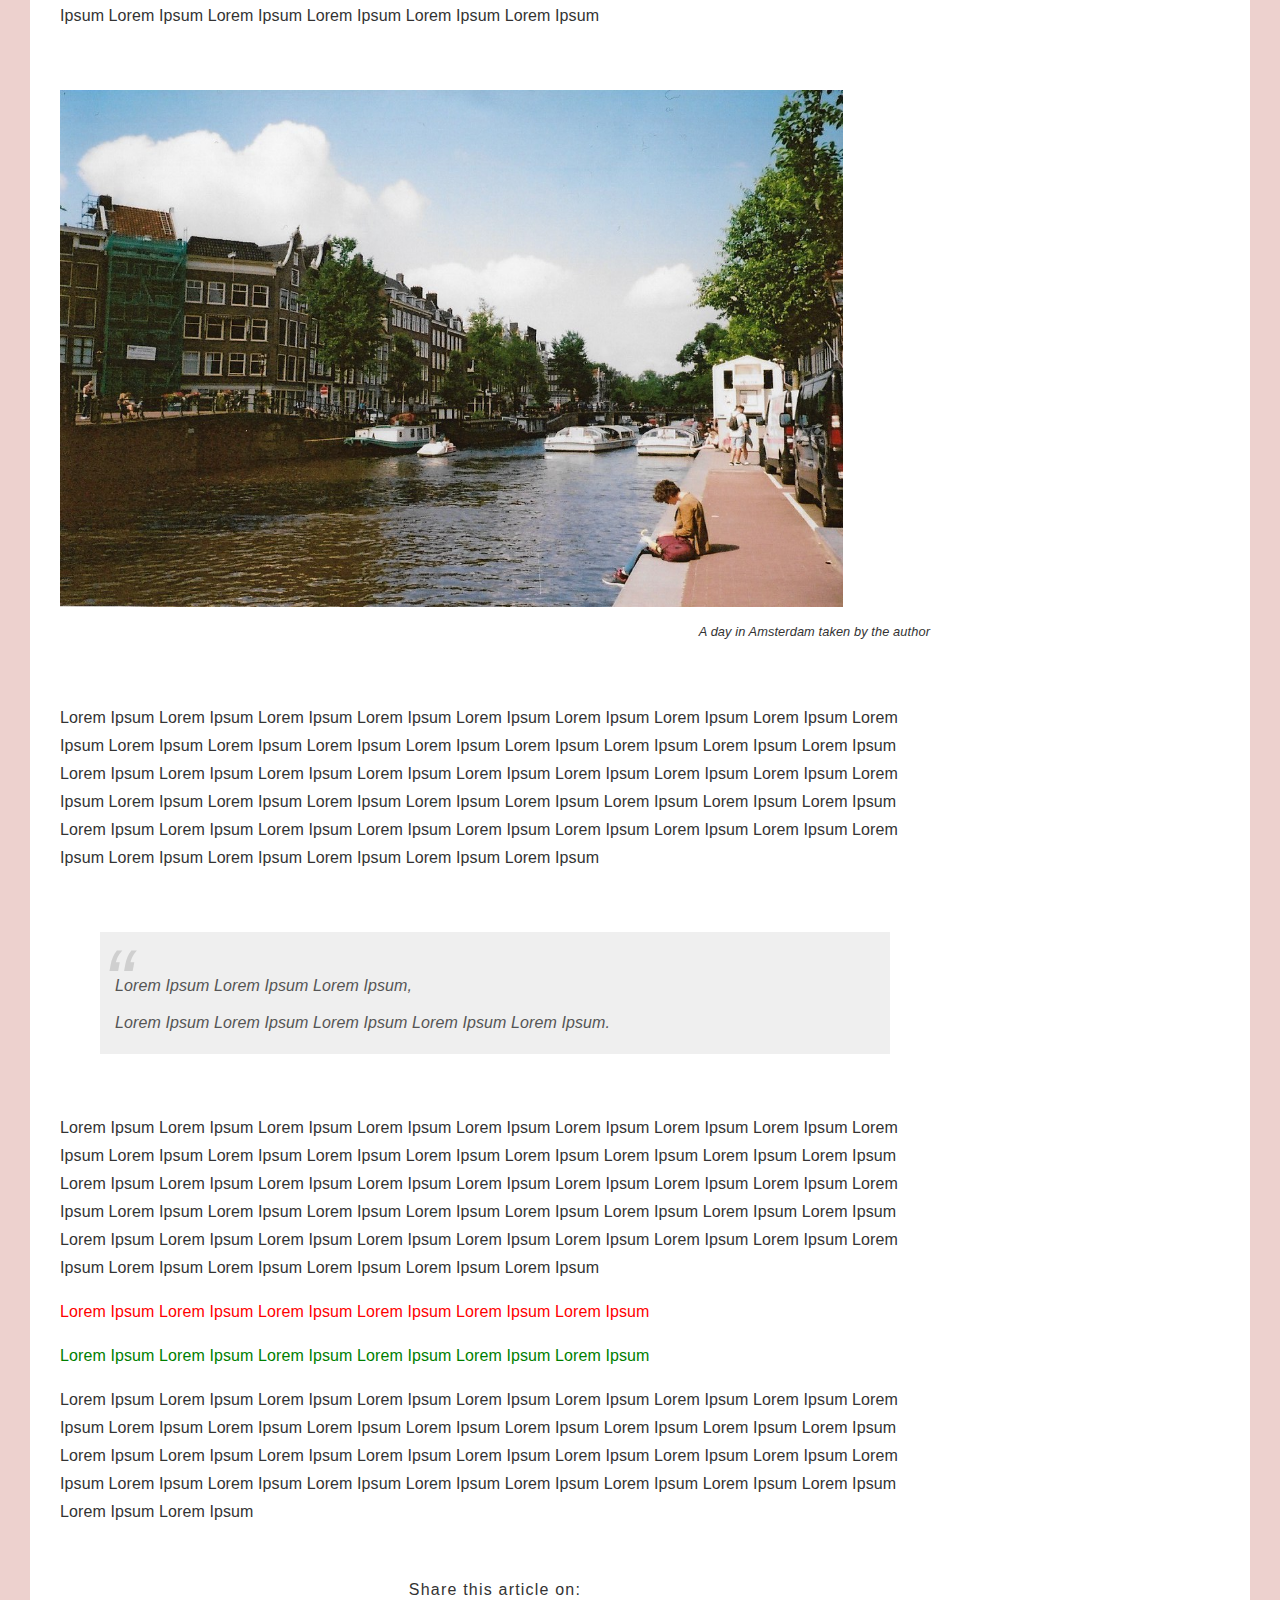
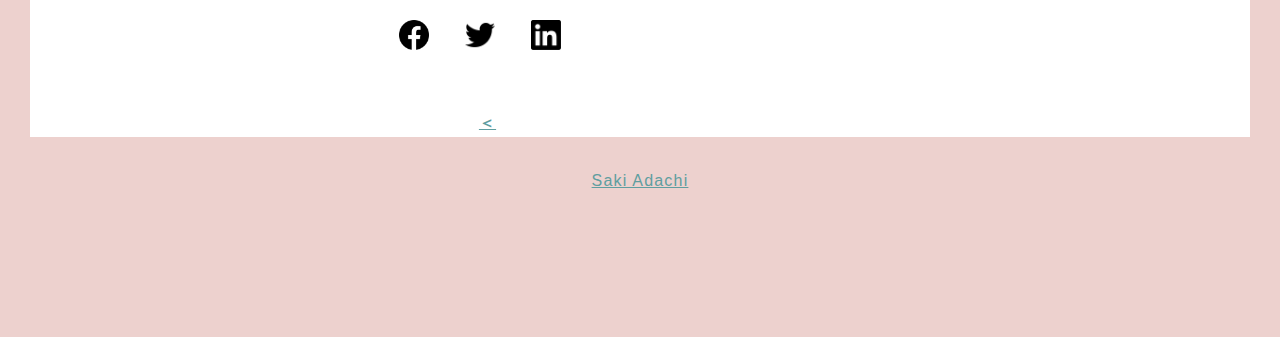
<file: blog/blog-04.html>
<!DOCTYPE html>
<html lang="en">

<head>
    <meta charset="utf-8" />
    <meta content="width=device-width,initial-scale=1.0,minimum-scale=1.0,maximum-scale=1.0," name="viewport" />
    <title>BLOG TITLE</title>
    <meta name="description" content="freelance designer Tokyo app design travel blog">
    <link rel="stylesheet" type="text/css" href="../css/content-style.css">
</head>

<body>
    <div class="container">
        <div class="header">
            <div class="blog-title"><a id="title" href="../index.html" rel="home" title="home">Blog Title</a>
            </div>
            <nav>
                <ul id="nav">
                    <li><a href="../about/about.html">ABOUT</a></li>
                    <li><a href="../index.html">BLOG</a></li>
                    <li><a href="../contact/contact.html">CONTACT</a></li>
                </ul>
            </nav>
            <div class="buttons">
                <button id="subscribe" onclick="window.location.href = '../contact/contact.html';">Subscribe</button>
                <form>
                    <input type="search" placeholder="Search...">
                </form>
            </div>
        </div>

        <div class="main">
            <article id="post-04">
                <div class="card">
                    <h1>Blog-04</h1>
                    <h3>April.01.20. By <a href="../about/about.html" alt="author-info">Saki Adachi</a></h3>
                </div>

                <div class="content">
                    <hr class="style1">
                    <p>Lorem Ipsum Lorem Ipsum Lorem Ipsum Lorem Ipsum Lorem Ipsum Lorem Ipsum Lorem Ipsum Lorem Ipsum Lorem Ipsum Lorem Ipsum Lorem Ipsum Lorem Ipsum
                    </p>
                    <p>
                        Lorem Ipsum Lorem Ipsum Lorem Ipsum Lorem Ipsum Lorem Ipsum Lorem Ipsum Lorem Ipsum Lorem Ipsum Lorem Ipsum Lorem Ipsum Lorem Ipsum Lorem Ipsum Lorem Ipsum Lorem Ipsum Lorem Ipsum Lorem Ipsum Lorem Ipsum Lorem Ipsum Lorem Ipsum Lorem Ipsum Lorem Ipsum Lorem Ipsum Lorem Ipsum Lorem Ipsum Lorem Ipsum Lorem Ipsum Lorem Ipsum Lorem Ipsum Lorem Ipsum Lorem Ipsum</p>
                    <p class="bold">Lorem Ipsum Lorem Ipsum Lorem Ipsum Lorem Ipsum Lorem Ipsum Lorem Ipsum
                    </p>
                    <p>
                        Lorem Ipsum Lorem Ipsum Lorem Ipsum Lorem Ipsum Lorem Ipsum Lorem Ipsum Lorem Ipsum Lorem Ipsum Lorem Ipsum Lorem Ipsum Lorem Ipsum Lorem Ipsum
                    </p>
                    <p>&nbsp;</p>
                    <p class="italic">Lorem Ipsum Lorem Ipsum Lorem Ipsum</p>
                    <p>&nbsp;</p>
                    <p>
                        Lorem Ipsum Lorem Ipsum Lorem Ipsum Lorem Ipsum Lorem Ipsum Lorem Ipsum Lorem Ipsum Lorem Ipsum Lorem Ipsum Lorem Ipsum Lorem Ipsum Lorem Ipsum Lorem Ipsum Lorem Ipsum Lorem Ipsum Lorem Ipsum Lorem Ipsum Lorem Ipsum Lorem Ipsum Lorem Ipsum Lorem Ipsum Lorem Ipsum Lorem Ipsum Lorem Ipsum Lorem Ipsum Lorem Ipsum Lorem Ipsum Lorem Ipsum Lorem Ipsum Lorem Ipsum Lorem Ipsum Lorem Ipsum Lorem Ipsum Lorem Ipsum Lorem Ipsum Lorem Ipsum
                    </p>
                    <ul class="list">
                        <li>AAAAAAAAA</li>
                        <li>AAAAAAAAA</li>
                        <li>AAAAAAAAA</li>
                    </ul>
                    <h2>Lorem Ipsum Lorem Ipsum Lorem Ipsum</h2>
                    <p>
                        Lorem Ipsum Lorem Ipsum Lorem Ipsum Lorem Ipsum Lorem Ipsum Lorem Ipsum Lorem Ipsum Lorem Ipsum Lorem Ipsum Lorem Ipsum Lorem Ipsum Lorem Ipsum Lorem Ipsum Lorem Ipsum Lorem Ipsum Lorem Ipsum Lorem Ipsum Lorem Ipsum Lorem Ipsum Lorem Ipsum Lorem Ipsum Lorem Ipsum Lorem Ipsum Lorem Ipsum Lorem Ipsum Lorem Ipsum Lorem Ipsum Lorem Ipsum Lorem Ipsum Lorem Ipsum Lorem Ipsum Lorem Ipsum Lorem Ipsum Lorem Ipsum Lorem Ipsum Lorem Ipsum
                    </p>
                    <p>&nbsp;</p>
                    <p class="underlined">Lorem Ipsum Lorem Ipsum Lorem IpsumLorem Ipsum Lorem Ipsum
                    </p>
                    <p>
                        Lorem Ipsum Lorem Ipsum Lorem Ipsum Lorem Ipsum Lorem Ipsum Lorem Ipsum Lorem Ipsum Lorem Ipsum Lorem Ipsum Lorem Ipsum Lorem Ipsum Lorem Ipsum Lorem Ipsum Lorem Ipsum Lorem Ipsum Lorem Ipsum Lorem Ipsum Lorem Ipsum Lorem Ipsum Lorem Ipsum Lorem Ipsum Lorem Ipsum Lorem Ipsum Lorem Ipsum Lorem Ipsum Lorem Ipsum Lorem Ipsum Lorem Ipsum Lorem Ipsum Lorem Ipsum
                    </p>

                    <p>
                        Lorem Ipsum Lorem Ipsum Lorem Ipsum Lorem Ipsum Lorem Ipsum Lorem Ipsum Lorem Ipsum Lorem Ipsum Lorem Ipsum Lorem Ipsum Lorem Ipsum Lorem Ipsum Lorem Ipsum Lorem Ipsum Lorem Ipsum Lorem Ipsum Lorem Ipsum Lorem Ipsum Lorem Ipsum Lorem Ipsum Lorem Ipsum Lorem Ipsum Lorem Ipsum Lorem Ipsum Lorem Ipsum Lorem Ipsum Lorem Ipsum Lorem Ipsum Lorem Ipsum Lorem Ipsum Lorem Ipsum Lorem Ipsum Lorem Ipsum Lorem Ipsum Lorem Ipsum Lorem Ipsum Lorem Ipsum Lorem Ipsum Lorem Ipsum Lorem Ipsum Lorem Ipsum Lorem Ipsum Lorem Ipsum Lorem Ipsum Lorem Ipsum Lorem Ipsum Lorem Ipsum Lorem Ipsum
                    </p>
                    <p>&nbsp;&nbsp;</p>
                    <img class="image-01" src="../images/img01.jpeg" alt="image-01" title="image-01">
                    <figcaption>A day in Amsterdam taken by the author</figcaption>
                    <p>&nbsp;&nbsp;</p>
                    <p>
                        Lorem Ipsum Lorem Ipsum Lorem Ipsum Lorem Ipsum Lorem Ipsum Lorem Ipsum Lorem Ipsum Lorem Ipsum Lorem Ipsum Lorem Ipsum Lorem Ipsum Lorem Ipsum Lorem Ipsum Lorem Ipsum Lorem Ipsum Lorem Ipsum Lorem Ipsum Lorem Ipsum Lorem Ipsum Lorem Ipsum Lorem Ipsum Lorem Ipsum Lorem Ipsum Lorem Ipsum Lorem Ipsum Lorem Ipsum Lorem Ipsum Lorem Ipsum Lorem Ipsum Lorem Ipsum Lorem Ipsum Lorem Ipsum Lorem Ipsum Lorem Ipsum Lorem Ipsum Lorem Ipsum Lorem Ipsum Lorem Ipsum Lorem Ipsum Lorem Ipsum Lorem Ipsum Lorem Ipsum Lorem Ipsum Lorem Ipsum Lorem Ipsum Lorem Ipsum Lorem Ipsum Lorem Ipsum
                    </p>
                    <p>&nbsp;&nbsp;</p>
                    <blockquote>
                        <p>Lorem Ipsum Lorem Ipsum Lorem Ipsum,</p>
                        <p>Lorem Ipsum Lorem Ipsum Lorem Ipsum Lorem Ipsum Lorem Ipsum.</p>
                    </blockquote>
                    <p>&nbsp;&nbsp;</p>
                    <p>
                        Lorem Ipsum Lorem Ipsum Lorem Ipsum Lorem Ipsum Lorem Ipsum Lorem Ipsum Lorem Ipsum Lorem Ipsum Lorem Ipsum Lorem Ipsum Lorem Ipsum Lorem Ipsum Lorem Ipsum Lorem Ipsum Lorem Ipsum Lorem Ipsum Lorem Ipsum Lorem Ipsum Lorem Ipsum Lorem Ipsum Lorem Ipsum Lorem Ipsum Lorem Ipsum Lorem Ipsum Lorem Ipsum Lorem Ipsum Lorem Ipsum Lorem Ipsum Lorem Ipsum Lorem Ipsum Lorem Ipsum Lorem Ipsum Lorem Ipsum Lorem Ipsum Lorem Ipsum Lorem Ipsum Lorem Ipsum Lorem Ipsum Lorem Ipsum Lorem Ipsum Lorem Ipsum Lorem Ipsum Lorem Ipsum Lorem Ipsum Lorem Ipsum Lorem Ipsum Lorem Ipsum Lorem Ipsum
                    </p>

                    <p class="red">Lorem Ipsum Lorem Ipsum Lorem Ipsum Lorem Ipsum Lorem Ipsum Lorem Ipsum</p>
                    <p class="green">Lorem Ipsum Lorem Ipsum Lorem Ipsum Lorem Ipsum Lorem Ipsum Lorem Ipsum</p>
                    <p>Lorem Ipsum Lorem Ipsum Lorem Ipsum Lorem Ipsum Lorem Ipsum Lorem Ipsum Lorem Ipsum Lorem Ipsum Lorem Ipsum Lorem Ipsum Lorem Ipsum Lorem Ipsum Lorem Ipsum Lorem Ipsum Lorem Ipsum Lorem Ipsum Lorem Ipsum Lorem Ipsum Lorem Ipsum Lorem Ipsum Lorem Ipsum Lorem Ipsum Lorem Ipsum Lorem Ipsum Lorem Ipsum Lorem Ipsum Lorem Ipsum Lorem Ipsum Lorem Ipsum Lorem Ipsum Lorem Ipsum Lorem Ipsum Lorem Ipsum Lorem Ipsum Lorem Ipsum Lorem Ipsum
                    </p>
                </div>
            </article>

            <div class="sns">
                <p>Share this article on:</p>
                <a href="http://www.facebook.jp" title="share this on Facebook">
                    <img src="../images/facebook.png" class="icon" alt="facebook"></a>
                <a href="http://www.twitter.jp" title="share this on Twitter">
                    <img src="../images/twitter.png" class="icon" alt="twitter"></a>
                <a href="http://www.linkedin.jp" title="share this on linkedin">
                    <img src="../images/linkedin.png" class="icon" alt="linledin"></a>
            </div>

            <div class="choose-post">
                <a href="blog-03.html" title="previous post" alt="previous post" class="button1">＜</a>
            </div>

        </div>

        <div class="sidebar">
            <a href="../about/about.html"><img src="../images/avater.jpg" class="avater" title="about author" alt="Saki Adachi"></a>
            <span class="title-font">ABOUT</span>
            <div class="author-info">
                <p><a href="../about/about.html">Saki Adachi</a> is a freelance visual designer based in Tokyo, likes travelling with her sketchbook.</p>
            </div>
            <span class="title-font">LINK</span>
            <div class="author-sns">
                <ul class="sidebar">
                    <li><a href="http://www.facebook.jp" title="Saki Adachi on Facebook">Facebook</a></li>
                    <li><a href="http://www.twitter.jp" title="Saki Adachi on Twitter">Twitter</a></li>
                    <li><a href="http://www.linkedin.jp" title="Saki Adachi on Linkedin">Linkedin</a></li>
                </ul>
            </div>
            <div class="archive">
                <span class="title-font">ARCHIVE</span>
                <ul class="sidebar">
                    <li><a href="blog-03.html" title="blog-03">Blog-03</a></li>
                    <li><a href="blog-02.html" title="blog-02">Blog-02</a></li>
                    <li><a href="blog-01.html" title="blog-01">Blog-01</a></li>
                </ul>
            </div>
        </div>

        <div class="footer">
            <a href="../index.html" title="home" rel="home">Saki Adachi</a>
        </div>
    </div>
</body>

</html>
</file>
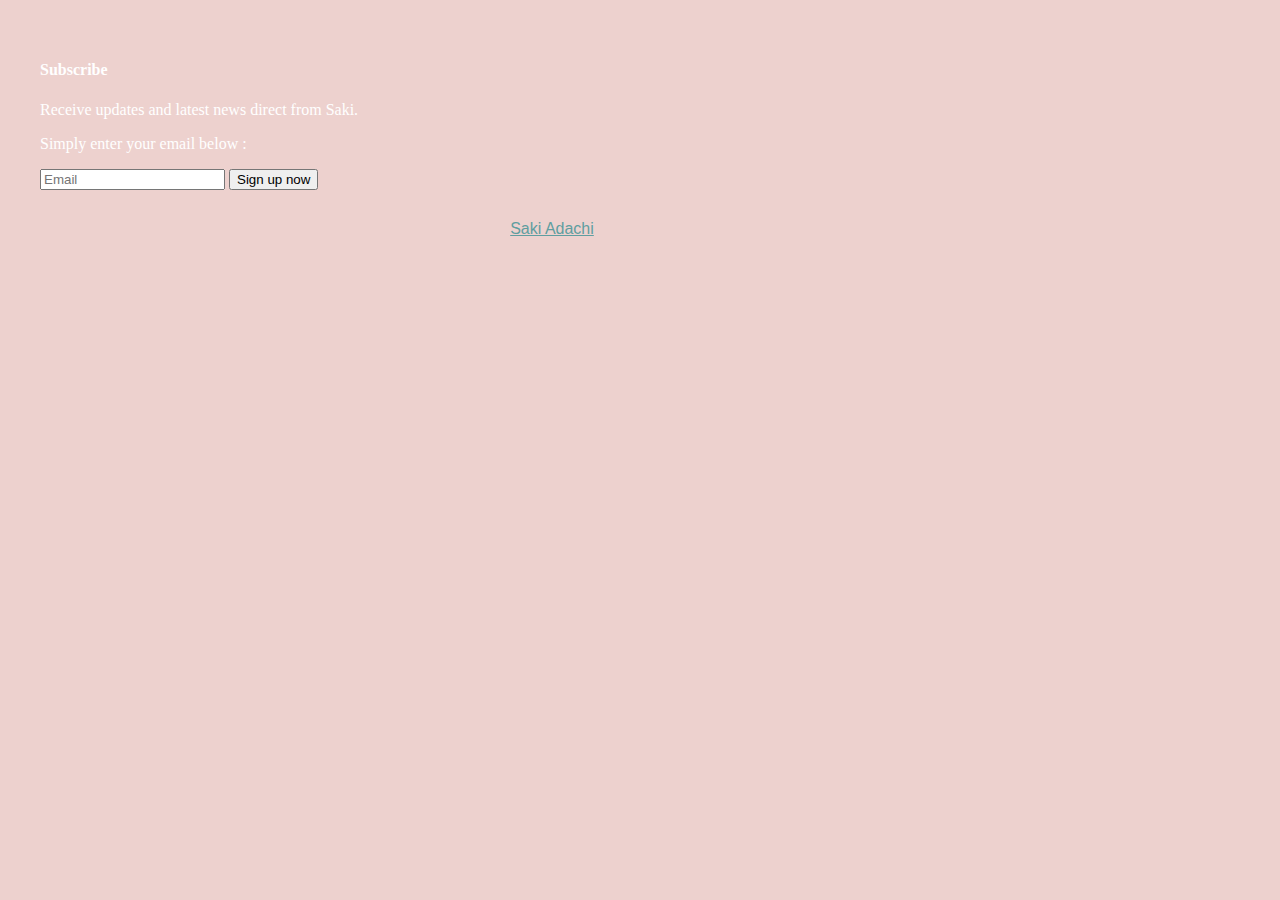
<file: contact/contact.html>
<!DOCTYPE html>
<html lang="en">

<head>
    <meta charset="utf-8"/>
    <meta content="width=device-width,initial-scale=1.0,minimum-scale=1.0,maximum-scale=1.0,user-scalable=no,viewport-fit=cover" name="viewport" />
    <title>BLOG TITLE</title>
    <meta name="description" content="freelance designer Tokyo app design travel blog">
     <link rel="stylesheet" type="text/css" href="../css/contact.css">
</head>
<body>
    <div class="main">
      <form>
        <h4>Subscribe</h4>
        <p>Receive updates and latest news direct from Saki.</p>
        <p>Simply enter your email below :</p>
        <div class="input-group">
          <span class="input-group-label">
            <i class="fa fa-envelope"></i>
          </span>
          <input class="input-group-field" type="email" placeholder="Email" required>
          <button class="button">Sign up now</button>
     </form>
    </div>
    <div class="footer">
      <a href="../index.html" title="Saki Adachi" rel="home">Saki Adachi</a>
    </div>

</body>

</html>
</file>
<file: css/index-style.css>
@import url("../css/header.css");
@import url("../css/cohesive-style.css");


/*--------------------------------*/
@media (max-width: 700px){
     .container{
        display: grid;
        margin: 10px;
        grid-template-rows: 200px 1fr 300px;
        grid-template-columns: 100%;
        grid-template-areas: 
        "hd"
        "main"
        "ft";
    }


    .main{
        grid-area: main;
        display: flex;
        flex-direction: column;
        justify-content: center;
        align-items: center;
        padding: 15px;
        background-color: #fff;
    }


    .box{
        display: flex;
        flex-direction: column;
        border: 2px solid grey;
        width: auto;
        height: auto;
        margin-bottom: 15px;
        padding: 5px;
    }


}


/*-----coherent rules-----*/
.header{
    grid-area: hd;
    padding-top: 30px;
}


.footer{
    grid-area: ft;
    padding-top: 30px;
}


/*--------------------------------*/

@media(min-width: 701px) and (max-width: 950px){
    .container{
        display: grid;
        margin: 30px;
        grid-template-columns: repeat(4, 1fr);
        grid-template-rows: 200px 1fr 200px;
        grid-template-areas: 
        "hd hd hd hd"
        "main main main main "
        "ft ft ft ft";
    }


    .main{
        grid-area: main;
        display: flex;
        flex-direction: row;
        flex-wrap: wrap;
        justify-content: space-between;
        align-items: center;
        padding-right: 15px;
        padding-left: 15px;
        padding-top: 15px;
        background-color: #fff;
    }


    .box{
        display: flex;
        flex-direction: column;
        border: 2px solid grey;
        width: 45%;
        height: auto;
        margin-bottom: 15px;
        padding: 5px;
    }


}


.capimg{
    width: 90%;
    height: auto;
    padding-top: 10px;
    padding-bottom: 5px;
}


.card{
    text-align: left;
    line-height: auto;
    letter-spacing: 0.1px;
    border-color: 2px solid grey;
}


/*--------------------------------*/
@media(min-width: 951px){
    .container{
        display: grid;
        margin: 30px;
        grid-template-columns: repeat(4, 1fr);
        grid-template-rows: 200px 1fr 200px;
        grid-template-areas: 
        "hd hd hd hd"
        "main main main main "
        "ft ft ft ft";
    }


    .main{
        grid-area: main;
        display: flex;
        flex-direction: row;
        flex-wrap: wrap;
        justify-content: space-between;
        align-items: center;
        padding-right: 15px;
        padding-left: 15px;
        padding-top: 15px;
        background-color: #fff;
    }


    .box{
        display: flex;
        flex-direction: column;
        border: 2px solid grey;
        width: 27%;
        height: auto;
        margin-bottom: 15px;
        padding: 5px;
    }


}
</file>
<file: css/contact.css>
body{
    background: #edd1ce;
    display: block;
    width: 85%;
}


.main{
    background: #edd1ce;
    color: #fff;
    padding: 2rem;
    border-radius: 0;
}


.subscription-form .button{
    margin-bottom: 0;
    border-radius: 0 0 0 0;
}


.footer{
    padding-top: 30px;
    text-align: center;
}


a{
    font-family: Raleway, sans-serif;
    color: cadetblue;
}


a:hover{
    color: #edd1ce;
}


a:visited{
    color: #333333;
}


.info{
    width: 90%;
}
</file>
<file: css/content-style.css>
@import url("../css/header.css");
@import url("../css/cohesive-style.css");
@import url("../css/sidebar.css");

/*-----------content text rules--------------*/
hr.style1{
    border-style: 3px #646464;
}


p.bold{
    font-weight: bold;
}


p.italic{
    font-style: italic;
    color: #646464;
}


p.underlined{
    text-decoration: underline;
}


p.red{
    color: red;
}


p.green{
    color: green
}


blockquote{
    position: relative;
    padding: 30px 15px 8px 15px;
    box-sizing: border-box;
    font-style: italic;
    background: #efefef;
    color: #555;
}


blockquote:before{
    display: inline-block;
    position: absolute;
    top: 5px;
    left: 3px;
    content: "“";
    font-family: sans-serif;
    color: #cfcfcf;
    font-size: 90px;
    line-height: 1;
}


blockquote p{
    padding: 0;
    margin: 10px 0;
    line-height: 1.7;
}


blockquote cite{
    display: block;
    text-align: right;
    color: #888888;
    font-size: 0.9em;
}


figcaption{
    text-align: right;
    font-size: 0.8em;
    font-style: italic;
    padding-top: 5px;
}


/*--------------------------------*/
@media (max-width: 700px){
     .container{
        display: grid;
        margin: 10px;
        grid-template-rows: 200px 1fr 600px 300px;
        grid-template-columns: 100%;
        grid-template-areas: 
        "hd"
        "main"
        "side"
        "ft";
    }


    .header{
        grid-area: hd;
        font-family: Raleway, sans-serif;
        align-items: center;
        padding-top: 30px;
    }


    .sidebar{
        grid-area: side;
        background-color: #fff;
        display: flex;
        flex-direction: column;
        justify-content: center;
        text-align: center;
        padding: 15px;
        margin-top: 15px;
    }


    .footer{
        grid-area: ft;
        padding-top: 30px;
        text-align: center;
    }


    .main{
        grid-area: main;
        display: block;
        padding: 10px;
        background-color: #fff;
    }


}
/*--------------------------------*/
@media(min-width: 701px){
    .container{
        display: grid;
        grid-template-columns: repeat(8, 1fr);
        grid-template-rows: 200px 1fr 200px;
        grid-template-areas: 
        "hd hd hd hd hd hd hd hd"
        "main main main main main main side side"
        "ft ft ft ft ft ft ft ft";
    }


    .header{
        grid-area: hd;
        font-family: Raleway, sans-serif;
        align-items: center;
        padding-top: 30px;
    }


    .sidebar{
        grid-area: side;
        background-color: #fff;
        display: flex;
        flex-direction: column;
        height: auto;
        text-align: center;
        margin-right: 30px;
        padding-top: 15px;
        padding-right: 15px;
    }


    .footer{
        grid-area: ft;
        padding-top: 30px;
        text-align: center;
    }


    .main{
        grid-area: main;
        display: block;
        margin-left: 30px;
        padding-right: 30px;
        padding-left: 30px;
        background-color: #fff;
    }


}


/*-----coherent rules for the different media queries--------*/


.card{
    text-align: left;
    line-height: 0.75em;
    letter-spacing: 0.1px;
    margin-bottom: 30px;
}


.content{
    display: block;
    text-align: left;
    letter-spacing: 0.1px;
}


.sns{
    margin-top: 50px;
    margin-bottom: 50px;
    text-align: center;
}


ul.list{
    display: block;
    list-style: disc;
    text-align: left;
}


img.icon{
    width: 30px;
    height: auto;
    padding-right: 30px;
}


.choose-post{
    text-align: center;
}


a.button1{
    padding-right: 15px;
    font-weight: 600;
}


.image-01{
    width: 90%;
    height: auto;
}
</file>
